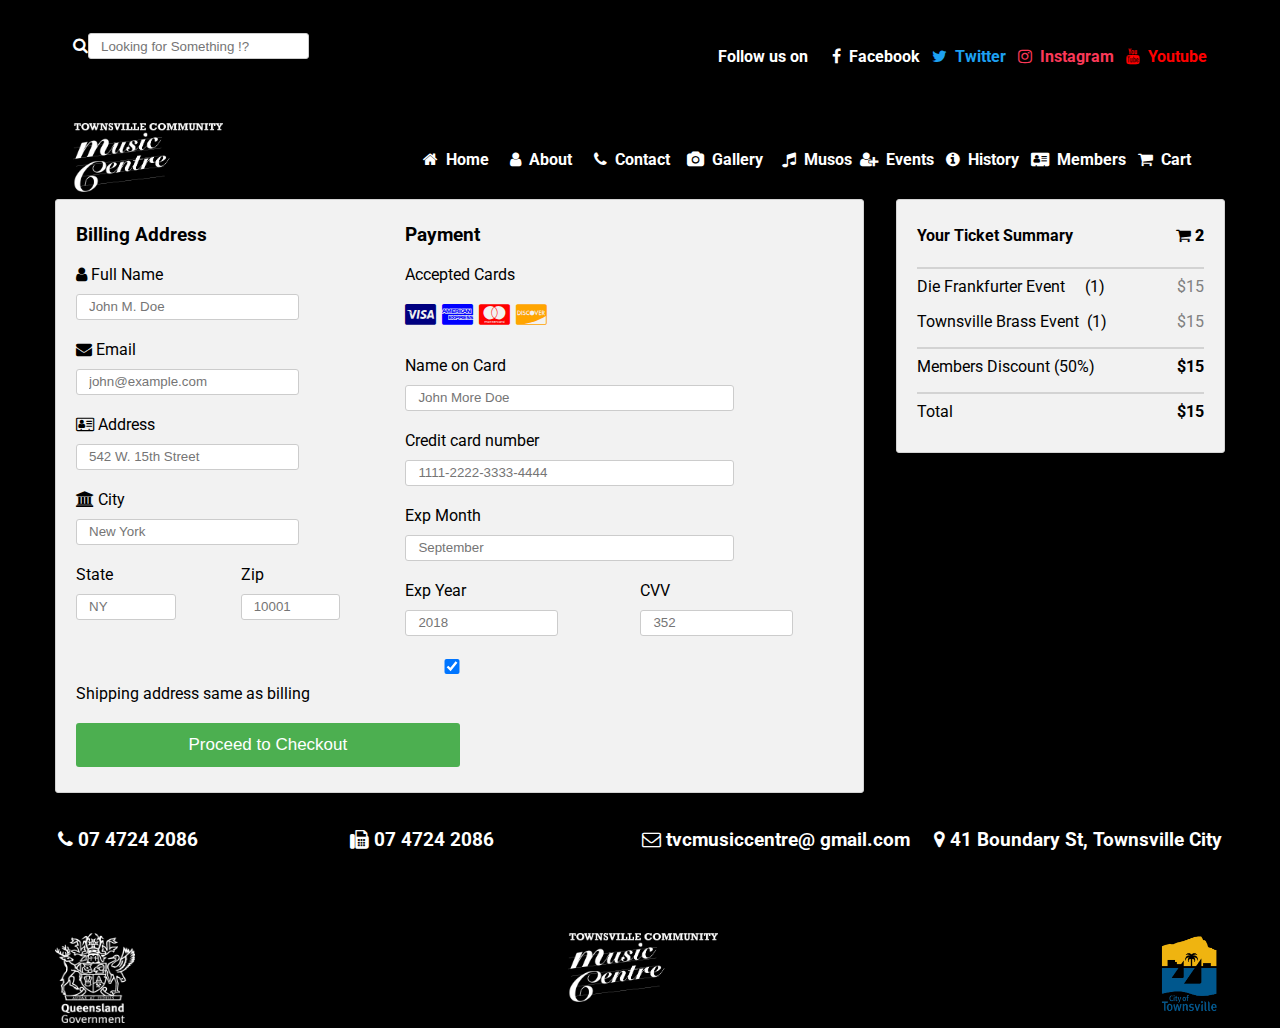
<file: checkout.html>
<!DOCTYPE html>
<!-- Student Details

Authors: Anukul Sharma; Samir Babu Gharti; Yam Poudel
Module: Web Design and Deveolpment
 

  -->

<html lang="en">
<head>
  <meta charset="UTF-8">
  <title>Welcome to Townsville Community Music Centre </title>
  <link href="https://fonts.googleapis.com/css?family=Roboto" rel="stylesheet">
  <link rel="stylesheet" type="text/css" href="css/font-awesome.min.css" />
  <link rel="stylesheet" type="text/css" href="css/style.css" />
  <script type="text/javascript" src="https://code.jquery.com/jquery-1.8.2.js"></script>
  <style>

* {
  box-sizing: border-box;
}

.row {
  display: -ms-flexbox; /* IE10 */
  display: flex;
  -ms-flex-wrap: wrap; /* IE10 */
  flex-wrap: wrap;
  margin: 0 -16px;
}

.col-30 {
  -ms-flex: 30%; /* IE10 */
  flex: 30%;
}

.col-40 {
  -ms-flex: 40%; /* IE10 */
  flex: 40%;
}

.col-70 {
  -ms-flex: 70%; /* IE10 */
  flex: 70%;
}

.col-30,
.col-40,
.col-70 {
  padding: 0 16px;
}

.container {
  background-color: #f2f2f2;
  padding: 5px 20px 15px 20px;
  border: 1px solid lightgrey;
  border-radius: 3px;
}

input[type=text] {
  width: 75%;
  margin-bottom: 20px;
  padding: 12px;
  border: 1px solid #ccc;
  border-radius: 3px;
}

label {
  margin-bottom: 10px;
  display: block;
}

.icon-container {
  margin-bottom: 20px;
  padding: 7px 0;
  font-size: 24px;
}

.btnt {
  background-color: #4CAF50;
  color: white;
  padding: 12px;
  margin: 10px 0;
  border: none;
  width: 50%;
  height:100%;
  border-radius: 3px;
  cursor: pointer;
  font-size: 17px;
}

.btnt:hover {
  background-color: #45a049;
}

a {
  color: #2196F3;
}

hr {
  border: 1px solid lightgrey;
}

span.price {
  float: right;
  color: grey;
}

/* Responsive layout - when the screen is less than 800px wide, make the two columns stack on top of each other instead of next to each other (also change the direction - make the "cart" column go on top) */
@media (max-width: 800px) {
  .row {
    flex-direction: column-reverse;
  }
  .col-30 {
    margin-bottom: 20px;
  }
}
</style>

</head>
<body>

  
  <div id="outerwrapper">
    <div class="wrapper">
      <div class="menu-bar">
        <table>
        
            
          <tr align="right">
            <th align="left"><i class="fa fa-search fa-fw"></i><input type="text" name="search" placeholder="Looking for Something !?"></th>
            <th width="40%">Follow us on &nbsp;&nbsp;</th> 
            <th width="8%"><font color=":#4267b2">&nbsp;&nbsp;<a href="https://www.facebook.com/townsvillemusic/"><i class="fa fa-facebook fa-fw"></i>&nbsp;&nbsp;Facebook</a></font></th> 
            <th width="6%"><a href="about.html" class="twitter"><font color="#1DA1F2">&nbsp;&nbsp;<i class="fa fa-twitter fa-fw"></i>&nbsp;&nbsp;Twitter</font></a></th>
            <th width="8%"><a href="contact.html" class="instagram"><font color="#fb3958">&nbsp;&nbsp;<i class="fa fa-instagram fa-fw"></i>&nbsp;&nbsp;Instagram</font></a></th>
            <th width="7%"><a href="Guidelines.html" class="youtube"><font color="red">&nbsp;&nbsp;<i class="fa fa-youtube fa-fw"></i>&nbsp;&nbsp;Youtube</font></a></th>
          
          
          </tr>
          
        </table>
        <br><br>
        
        <!-- Logo & Menu links  -->
        <table>
          <tr>
            <th width="60%" align="left"><a href="index.html" ><img src="images/logo_final.png" class="logo" alt=""></a></th>
            <th width="10%" align="left"><a href="index.html" ><i class="fa fa-home fa-fw"></i>&nbsp;&nbsp;Home</a></th> 
            <th width="10%" align="left" ><a href="about.html"><i class="fa fa-user fa-fw"></i>&nbsp;&nbsp;About</a></th>
            <th width="10%" align="left"><a href="contact.html"><i class="fa fa-phone fa-fw"></i>&nbsp;&nbsp;Contact</a></th>
          <th width="10%" align="left"><a href="gallery.html"><i class="fa fa-camera fa-fw"></i>&nbsp;&nbsp;Gallery&nbsp;</a></th>          
            <th width="10%" align="left"><a href="musos.html"><i class="fa fa-music fa-fw"></i>&nbsp;&nbsp;Musos&nbsp;</a></th>
            <th width="10%" align="left"><a href="events.html"><i class="fa fa-user-plus fa-fw"></i>&nbsp;&nbsp;Events&nbsp;&nbsp;</a></th>
          <th width="10%" align="left"><a href="history.html"><i class="fa fa-info-circle fa-fw"></i>&nbsp;&nbsp;History&nbsp;&nbsp;</a></th>
          <th width="10%" align="left"><a href="members.html"><i class="fa fa-address-card fa-fw"></i>&nbsp;&nbsp;Members&nbsp;&nbsp;</a></th>
          <th width="10%" align="left"><a href="checkout.html" class="active"><i class="fa fa-shopping-cart fa-fw"></i>&nbsp;&nbsp;Cart&nbsp;&nbsp;&nbsp;&nbsp;</a></th>
          
          
          </tr>
          
        </table>
      </div>
      <!-- Banner Start -->
      
      
      <div class="row">
  <div class="col-70">
    <div class="container">
      <form action="confirmation.html">
      
        <div class="row">
          <div class="col-40">
      <font color="black">
            <h3>Billing Address</h3>
            <label for="fname"><i class="fa fa-user"></i> Full Name</label>
            <input type="text" id="fname" name="firstname" placeholder="John M. Doe">
            <label for="email"><i class="fa fa-envelope"></i> Email</label>
            <input type="text" id="email" name="email" placeholder="john@example.com">
            <label for="adr"><i class="fa fa-address-card-o"></i> Address</label>
            <input type="text" id="adr" name="address" placeholder="542 W. 15th Street">
            <label for="city"><i class="fa fa-institution"></i> City</label>
            <input type="text" id="city" name="city" placeholder="New York">

            <div class="row">
              <div class="col-40">
                <label for="state">State</label>
                <input type="text" id="state" name="state" placeholder="NY">
              </div>
              <div class="col-40">
                <label for="zip">Zip</label>
                <input type="text" id="zip" name="zip" placeholder="10001">
              </div>
            </div>
          </div>

          <div class="col-40">
            <h3>Payment</h3>
            <label for="fname">Accepted Cards</label>
            <div class="icon-container">
              <i class="fa fa-cc-visa" style="color:navy;"></i>
              <i class="fa fa-cc-amex" style="color:blue;"></i>
              <i class="fa fa-cc-mastercard" style="color:red;"></i>
              <i class="fa fa-cc-discover" style="color:orange;"></i>
            </div>
            <label for="cname">Name on Card</label>
            <input type="text" id="cname" name="cardname" placeholder="John More Doe">
            <label for="ccnum">Credit card number</label>
            <input type="text" id="ccnum" name="cardnumber" placeholder="1111-2222-3333-4444">
            <label for="expmonth">Exp Month</label>
            <input type="text" id="expmonth" name="expmonth" placeholder="September">
            <div class="row">
              <div class="col-40">
                <label for="expyear">Exp Year</label>
                <input type="text" id="expyear" name="expyear" placeholder="2018">
              </div>
              <div class="col-40">
                <label for="cvv">CVV</label>
                <input type="text" id="cvv" name="cvv" placeholder="352">
              </div>
            </div>
          </div>
          
        </div>

        <label>
      <input type="checkbox" checked="checked" name="sameadr"> Shipping address same as billing
      </label>
        <input type="submit" value="Proceed to Checkout" class="btnt"><Br>
    </div>
  </div>
  <div class="col-30">
    <div class="container">
      <h4>Your Ticket Summary <span class="price" style="color:black"><i class="fa fa-shopping-cart"></i> <b>2</b></span></h4>
    <hr>
      
      <p><a href="#"><font color="black">Die Frankfurter Event&nbsp;&nbsp;&nbsp;&nbsp;&nbsp(1) </font></a> <span class="price">$15</span></p>
      <p><a href="#"><font color="black">Townsville Brass Event&nbsp;&nbsp;(1)</font></a> <span class="price">$15</span></p>
      <hr>
  <p><font color="black">Members Discount  (50%) </font><span class="price" style="color:black"><b>$15</b></span></p>
    <hr>  
      <p><font color="black">Total </font><span class="price" style="color:black"><b>$15</b></span></p>
    </div>
  </font>
  </div>
</div>

        
      
      <section>
      <!-- Contact Us - Block -->
        <table class="contact-info">
          <tr>
            <th width="25%"><h3><i class="fa fa-phone fa-fw"></i> 07 4724 2086</h3></th>
            <th width="25%"><h3><i class="fa fa-fax fa-fw"></i> 07 4724 2086</h3></th> 
            <th width="25%"><h3><i class="fa fa-envelope-o fa-fw"></i> tvcmusiccentre@ gmail.com</h3></th>
            <th width="25%"><h3><i class="fa fa-map-marker fa-fw"></i> 41 Boundary St, Townsville City</h3></th>
          </tr>
        </table>
      </section>
      <section class="left">
        
      </section>
      <section class="center">
        <a href=""><img align="left" src="images/qld.png" width="80px" height="90px" alt=""></a>
        <a href=""><img src="images/logo_final.png" class="logo" alt=""></a>
        <a href=""><img align="right" src="images/qld-cityoftowns.png" width="75px" height="95px" alt=""></a>
      
      </section>
      
      
        
    </div>
  </div>

</body>
</html>
</file>
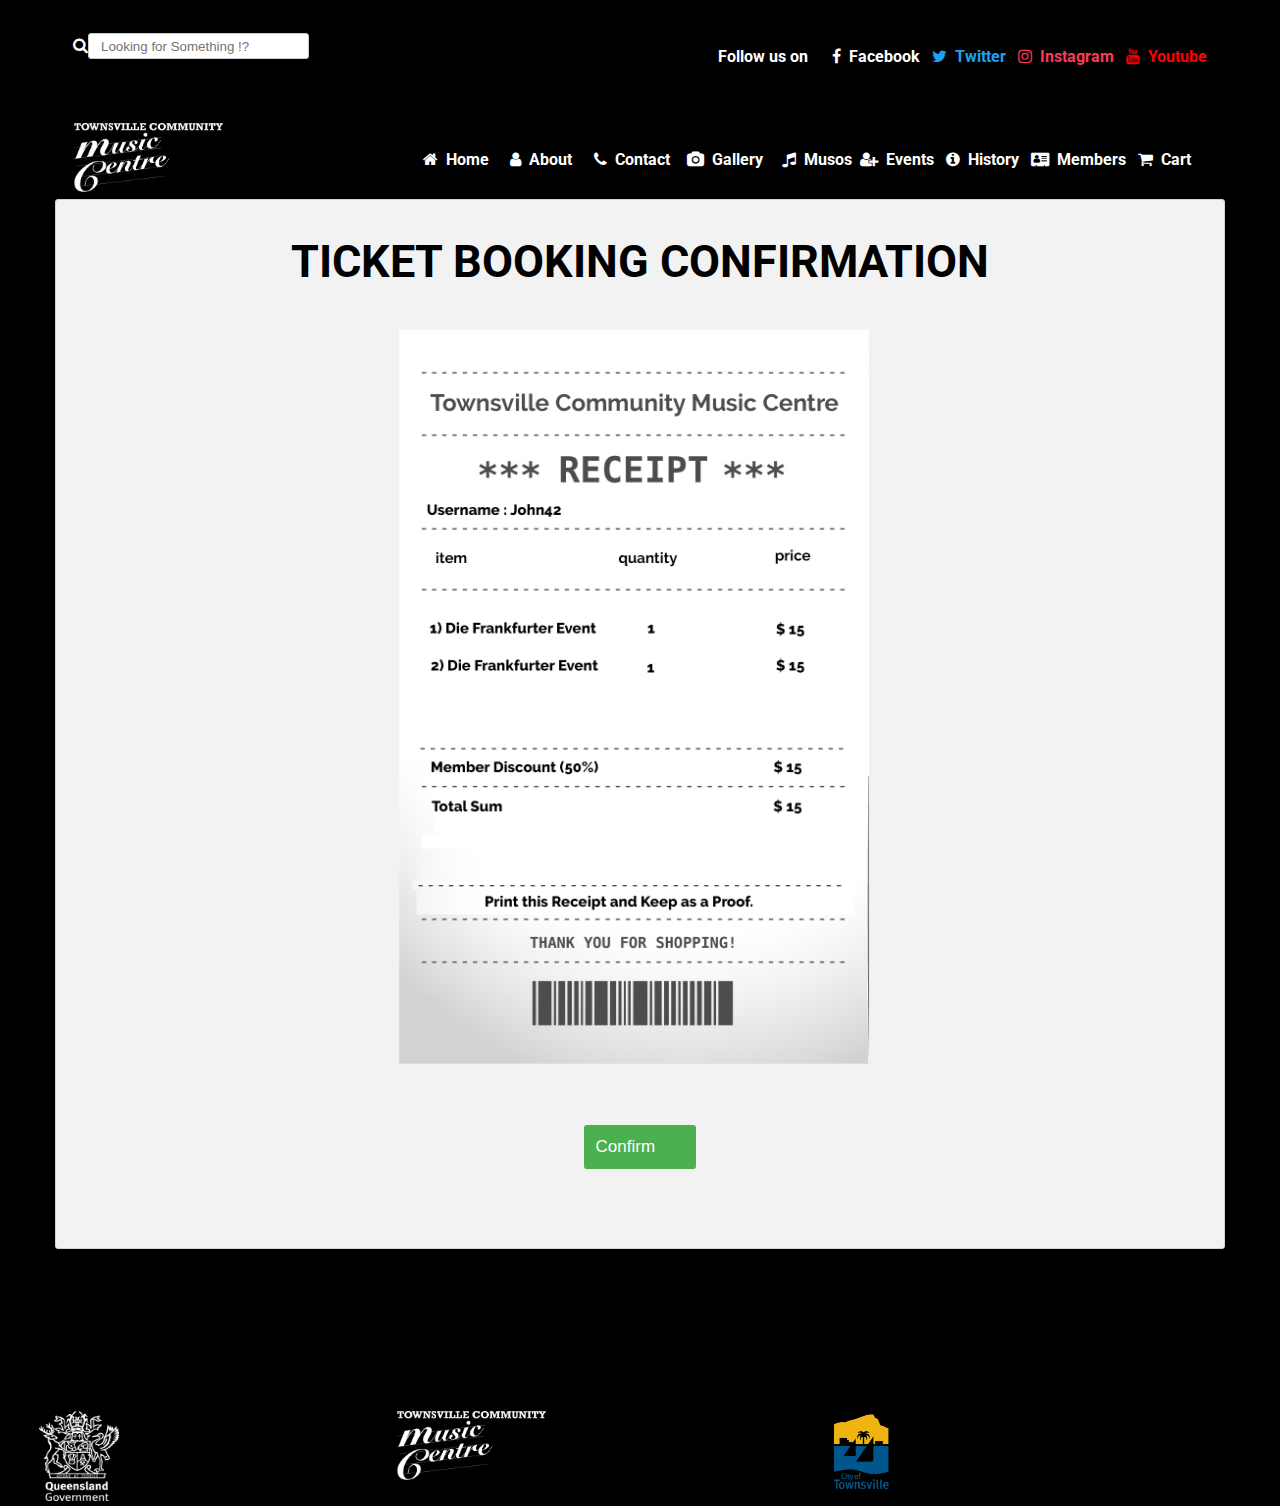
<file: confirmation.html>
<!DOCTYPE html>
<!-- Student Details

Authors: Anukul Sharma;	Samir Babu Gharti; Yam Poudel
Module: Web Design and Deveolpment
 

  -->

<html lang="en">
<head>
	<meta charset="UTF-8">
	<title>Welcome to Townsville Community Music Centre </title>
	<link href="https://fonts.googleapis.com/css?family=Roboto" rel="stylesheet">
	<link rel="stylesheet" type="text/css" href="css/font-awesome.min.css" />
	<link rel="stylesheet" type="text/css" href="css/style.css" />
	<script type="text/javascript" src="https://code.jquery.com/jquery-1.8.2.js"></script>
	<style>

* {
  box-sizing: border-box;
}

.row {
  display: -ms-flexbox; /* IE10 */
  display: flex;
  -ms-flex-wrap: wrap; /* IE10 */
  flex-wrap: wrap;
  margin: 0 -16px;
}

.col-30 {
  -ms-flex: 30%; /* IE10 */
  flex: 30%;
}

.col-40 {
  -ms-flex: 40%; /* IE10 */
  flex: 40%;
}

.col-70 {
  -ms-flex: 70%; /* IE10 */
  flex: 70%;
}

.col-30,
.col-40,
.col-70 {
  padding: 0 16px;
}

.container {
  background-color: #f2f2f2;
  padding: 5px 20px 15px 20px;
  border: 1px solid lightgrey;
  border-radius: 3px;
}

input[type=text] {
  width: 75%;
  margin-bottom: 20px;
  padding: 12px;
  border: 1px solid #ccc;
  border-radius: 3px;
}

label {
  margin-bottom: 10px;
  display: block;
}

.icon-container {
  margin-bottom: 20px;
  padding: 7px 0;
  font-size: 24px;
}

.btnt {
  background-color: #4CAF50;
  color: white;
  padding: 12px;
  margin: 10px 0;
  border: none;
  width: 10%;
  height:5%;
  border-radius: 3px;
  cursor: pointer;
  font-size: 17px;
}

.btnt:hover {
  background-color: #45a049;
}

a {
  color: #2196F3;
}

hr {
  border: 1px solid lightgrey;
}

span.price {
  float: right;
  color: grey;
}

/* Responsive layout - when the screen is less than 800px wide, make the two columns stack on top of each other instead of next to each other (also change the direction - make the "cart" column go on top) */
@media (max-width: 800px) {
  .row {
    flex-direction: column-reverse;
  }
  .col-30 {
    margin-bottom: 20px;
  }
}
</style>

</head>
<body>

	
	<div id="outerwrapper">
		<div class="wrapper">
			<div class="menu-bar">
				<table>
				
			  		
				  <tr align="right">
					  <th align="left"><i class="fa fa-search fa-fw"></i><input type="text" name="search" placeholder="Looking for Something !?"></th>
				    <th width="40%">Follow us on &nbsp;&nbsp;</th> 
				    <th width="8%"><font color=":#4267b2">&nbsp;&nbsp;<a href="https://www.facebook.com/townsvillemusic/"><i class="fa fa-facebook fa-fw"></i>&nbsp;&nbsp;Facebook</a></font></th> 
				    <th width="6%"><a href="about.html" class="twitter"><font color="#1DA1F2">&nbsp;&nbsp;<i class="fa fa-twitter fa-fw"></i>&nbsp;&nbsp;Twitter</font></a></th>
				    <th width="8%"><a href="contact.html" class="instagram"><font color="#fb3958">&nbsp;&nbsp;<i class="fa fa-instagram fa-fw"></i>&nbsp;&nbsp;Instagram</font></a></th>
				    <th width="7%"><a href="Guidelines.html" class="youtube"><font color="red">&nbsp;&nbsp;<i class="fa fa-youtube fa-fw"></i>&nbsp;&nbsp;Youtube</font></a></th>
					
				  
				  </tr>
				  
				</table>
				<br><br>
				
				<!-- Logo & Menu links  -->
				<table>
				  <tr>
				    <th width="60%" align="left"><a href="index.html" ><img src="images/logo_final.png" class="logo" alt=""></a></th>
				    <th width="10%" align="left"><a href="index.html" class="active"><i class="fa fa-home fa-fw"></i>&nbsp;&nbsp;Home</a></th> 
				    <th width="10%" align="left" ><a href="about.html"><i class="fa fa-user fa-fw"></i>&nbsp;&nbsp;About</a></th>
				    <th width="10%" align="left"><a href="contact.html"><i class="fa fa-phone fa-fw"></i>&nbsp;&nbsp;Contact</a></th>
					<th width="10%" align="left"><a href="gallery.html"><i class="fa fa-camera fa-fw"></i>&nbsp;&nbsp;Gallery&nbsp;</a></th>					
				    <th width="10%" align="left"><a href="musos.html"><i class="fa fa-music fa-fw"></i>&nbsp;&nbsp;Musos&nbsp;</a></th>
				    <th width="10%" align="left"><a href="events.html"><i class="fa fa-user-plus fa-fw"></i>&nbsp;&nbsp;Events&nbsp;&nbsp;</a></th>
					<th width="10%" align="left"><a href="history.html"><i class="fa fa-info-circle fa-fw"></i>&nbsp;&nbsp;History&nbsp;&nbsp;</a></th>
					<th width="10%" align="left"><a href="members.html"><i class="fa fa-address-card fa-fw"></i>&nbsp;&nbsp;Members&nbsp;&nbsp;</a></th>
					<th width="10%" align="left"><a href="checkout.html"><i class="fa fa-shopping-cart fa-fw"></i>&nbsp;&nbsp;Cart&nbsp;&nbsp;&nbsp;&nbsp;</a></th>
					
				  
				  </tr>
				  
				</table>
			</div>
			<!-- Banner Start -->
			
			
			<div class="row">
  <div class="col-70">
    <div class="container">
      <form action="confirmation.html">
      
        <div class="row">
          <div class="col-40">
		  <font color="black">
            <h1 align="center">Ticket Booking Confirmation</h1>
            <p align="center"><img width="50%" align="center" src="images/ticket_confirmation.png"></p>
            
      
       <p align="Center"><a href="ticket_book_confirmation.html"><input value="Confirm" class="btnt"></p></a><Br></Br>
    </div>
  </div>
  
  </div>
</div>

				
			
			<section>
			<!-- Contact Us - Block -->
				<table class="contact-info">
				  <tr>
				    <th width="25%"><h3><i class="fa fa-phone fa-fw"></i> 07 4724 2086</h3></th>
				    <th width="25%"><h3><i class="fa fa-fax fa-fw"></i> 07 4724 2086</h3></th> 
				    <th width="25%"><h3><i class="fa fa-envelope-o fa-fw"></i> tvcmusiccentre@ gmail.com</h3></th>
				    <th width="25%"><h3><i class="fa fa-map-marker fa-fw"></i> 41 Boundary St, Townsville City</h3></th>
				  </tr>
				</table>
			</section>
			<section class="left">
				
			</section>
			<section class="center">
				<a href=""><img align="left" src="images/qld.png" width="80px" height="90px" alt=""></a>
				<a href=""><img src="images/logo_final.png" class="logo" alt=""></a>
				<a href=""><img align="right" src="images/qld-cityoftowns.png" width="75px" height="95px" alt=""></a>
			
			</section>
			
			
				
		</div>
	</div>

</body>
</html>
</file>
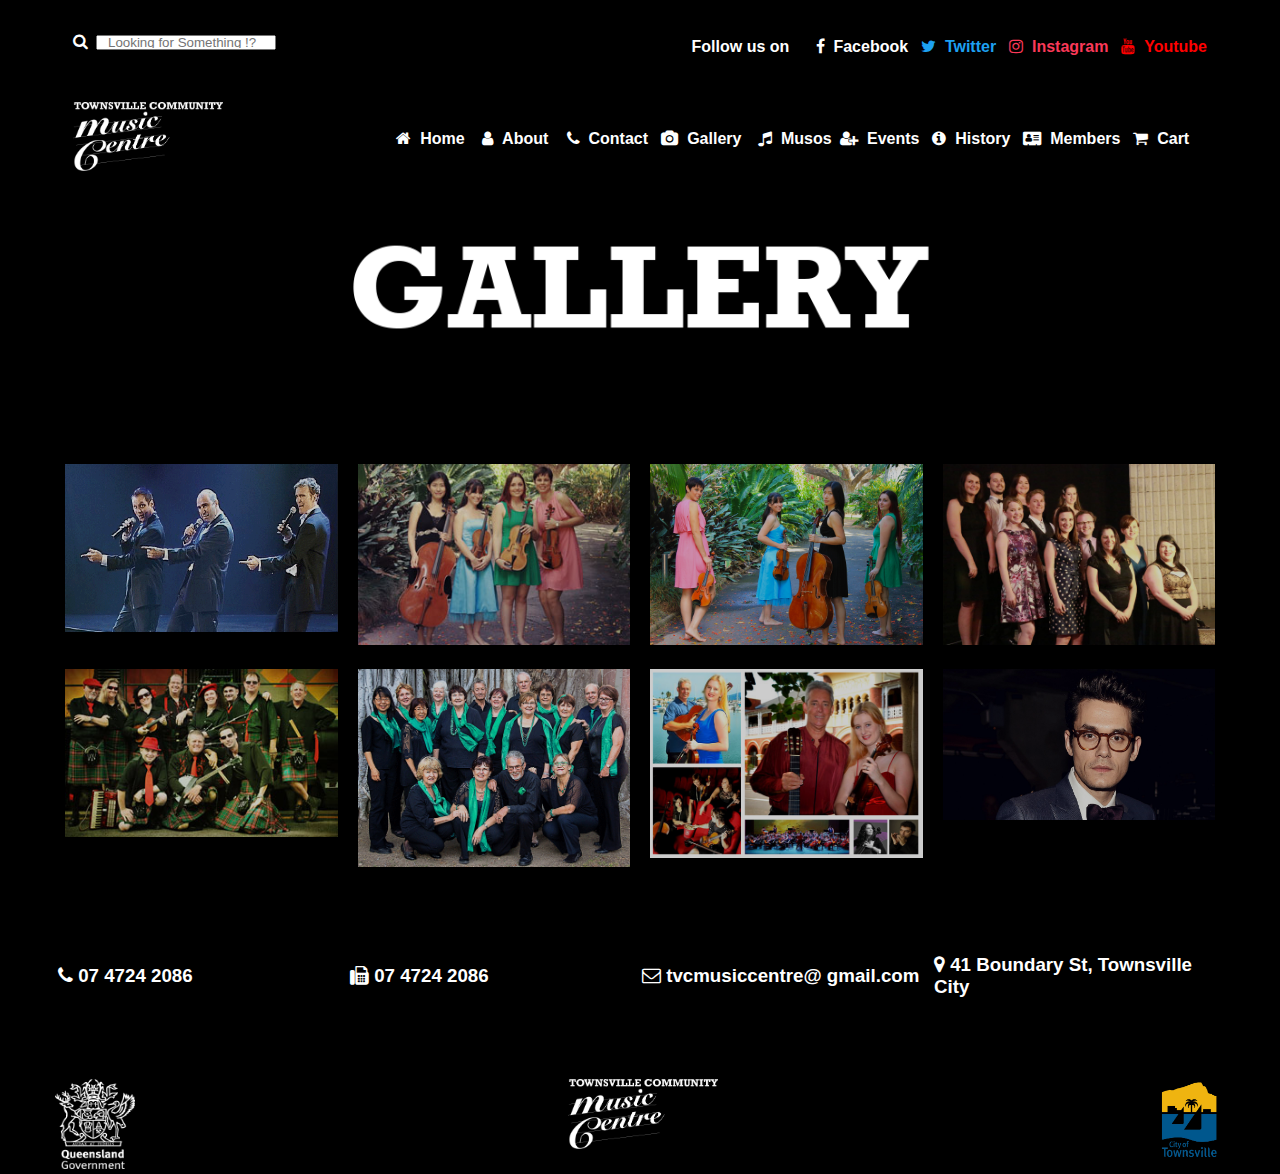
<file: gallery.html>
<!DOCTYPE html>
<!-- Student Details

Authors: Anukul Sharma;	Samir Babu Gharti; Yam Poudel
Module: Web Design and Deveolpment
 

  -->

<html lang="en">
<head>
	<meta charset="UTF-8">
	<title>Welcome to Townsville Community Music Centre </title>
	<link href="https://fonts.googleapis.com/css?family=Roboto" rel="stylesheet">
	<link rel="stylesheet" type="text/css" href="css/font-awesome.min.css" />
	<link rel="stylesheet" type="text/css" href="css/style.css" />
	<script type="text/javascript" src="https://code.jquery.com/jquery-1.8.2.js"></script>
	

</head>
<body>

	
	<div id="outerwrapper">
		<div class="wrapper">
			<div class="menu-bar">
				<table>
				
			  		
				  <tr align="right">
					  <th align="left"><i class="fa fa-search fa-fw">&nbsp;&nbsp;</i><input type="text" name="search" placeholder="Looking for Something !?"></th>
				    <th width="40%">Follow us on &nbsp;&nbsp;</th> 
				    <th width="8%"><font color=":#4267b2">&nbsp;&nbsp;<a href="https://www.facebook.com/townsvillemusic/"><i class="fa fa-facebook fa-fw"></i>&nbsp;&nbsp;Facebook</a></font></th> 
				    <th width="6%"><a href="about.html" class="twitter"><font color="#1DA1F2">&nbsp;&nbsp;<i class="fa fa-twitter fa-fw"></i>&nbsp;&nbsp;Twitter</font></a></th>
				    <th width="8%"><a href="contact.html" class="instagram"><font color="#fb3958">&nbsp;&nbsp;<i class="fa fa-instagram fa-fw"></i>&nbsp;&nbsp;Instagram</font></a></th>
				    <th width="7%"><a href="Guidelines.html" class="youtube"><font color="red">&nbsp;&nbsp;<i class="fa fa-youtube fa-fw"></i>&nbsp;&nbsp;Youtube</font></a></th>
					
				  
				  </tr>
				  
				</table>
				<br><br>
				
				<!-- Logo & Menu links  -->
				<table>
				  <tr>
				    <th width="60%" align="left"><a href="index.html" ><img src="images/logo_final.png" class="logo" alt=""></a></th>
				    <th width="10%" align="left"><a href="index.html" ><i class="fa fa-home fa-fw"></i>&nbsp;&nbsp;Home</a></th> 
				    <th width="10%" align="left" ><a href="about.html"><i class="fa fa-user fa-fw"></i>&nbsp;&nbsp;About</a></th>
				    <th width="10%" align="left"><a href="contact.html"><i class="fa fa-phone fa-fw"></i>&nbsp;&nbsp;Contact</a></th>
					<th width="10%" align="left"><a href="gallery.html" class="active"><i class="fa fa-camera fa-fw"></i>&nbsp;&nbsp;Gallery&nbsp;</a></th>					
				    <th width="10%" align="left"><a href="musos.html"><i class="fa fa-music fa-fw"></i>&nbsp;&nbsp;Musos&nbsp;</a></th>
				    <th width="10%" align="left"><a href="events.html"><i class="fa fa-user-plus fa-fw"></i>&nbsp;&nbsp;Events&nbsp;&nbsp;</a></th>
					<th width="10%" align="left"><a href="history.html"><i class="fa fa-info-circle fa-fw"></i>&nbsp;&nbsp;History&nbsp;&nbsp;</a></th>
					<th width="10%" align="left"><a href="members.html"><i class="fa fa-address-card fa-fw"></i>&nbsp;&nbsp;Members&nbsp;&nbsp;</a></th>
					<th width="10%" align="left"><a href="checkout.html"><i class="fa fa-shopping-cart fa-fw"></i>&nbsp;&nbsp;Cart&nbsp;&nbsp;&nbsp;&nbsp;</a></th>
					
				  
				  </tr>
				  
				</table>
			</div>
			<!-- Banner Start -->
			<!-- Banner Start -->
			<div class="banner">
				<!-- Banner image -->
				<img src="images/gallery_banner.png" alt="" class="banner-img">
			</div>
			<script>
				function myFunction(imgs) {
				  var expandImg = document.getElementById("expandedImg");
				  var imgText = document.getElementById("imgtext");
				  expandImg.src = imgs.src;
				  imgText.innerHTML = imgs.alt;
				  expandImg.parentElement.style.display = "block";
				}
			</script>
			
				<Br><br><br>
				<!-- The four columns -->
				<div class="row">
				  <div class="column">
					<img src="images/gallery1.gif" alt="Daning on the Floor" style="width:100%" onclick="myFunction(this);">
				  </div>
				  <div class="column">
					<img src="images/gallery2.jpg" alt="Townsville Community Music Center" style="width:100%" onclick="myFunction(this);">
				  </div>
				  <div class="column">
					<img src="images/gallery3.jpg" alt="Nature" style="width:100%" onclick="myFunction(this);">
				  </div>
				  <div class="column">
					<img src="images/gallery4.jpg" alt="Nature" style="width:100%" onclick="myFunction(this);">
				  </div>
				  <div class="column">
					<img src="images/gallery5.jpg" alt="Nature" style="width:100%" onclick="myFunction(this);">
				  </div>
				  <div class="column">
					<img src="images/aboutus.png" alt="Who we are" style="width:100%" onclick="myFunction(this);">
				  </div>
				  <div class="column">
					<img src="images/whatwedo.jpg" alt="Our Team and What we do" style="width:100%" onclick="myFunction(this);">
				  </div>
				  <div class="column">
					<img src="images/gallery6.jpg" alt="Our Team and What we do" style="width:100%" onclick="myFunction(this);">
				  </div>
				
				</div>
				<br><br>
				<div class="container" align="center">
				  <span onclick="this.parentElement.style.display='none'" class="closebtn">&times;</span>
				  <img id="expandedImg" style="width:50%">
				  <div id="imgtext"></div>
				</div>
			</section>

			
			
			
			<section>
			<!-- Contact Us - Block -->
				<table class="contact-info">
				  <tr>
				    <th width="25%"><h3><i class="fa fa-phone fa-fw"></i> 07 4724 2086</h3></th>
				    <th width="25%"><h3><i class="fa fa-fax fa-fw"></i> 07 4724 2086</h3></th> 
				    <th width="25%"><h3><i class="fa fa-envelope-o fa-fw"></i> tvcmusiccentre@ gmail.com</h3></th>
				    <th width="25%"><h3><i class="fa fa-map-marker fa-fw"></i> 41 Boundary St, Townsville City</h3></th>
				  </tr>
				</table>
			</section>
			<section class="left">
				
			</section>
			<section class="center">
				<a href=""><img align="left" src="images/qld.png" width="80px" height="90px" alt=""></a>
				<a href=""><img src="images/logo_final.png" class="logo" alt=""></a>
				<a href=""><img align="right" src="images/qld-cityoftowns.png" width="75px" height="95px" alt=""></a>
			
			</section>
			
			
				
		</div>
	</div>
	
	<style>
* {
  box-sizing: border-box;
}

body {
  margin: 0;
  font-family: Arial;
}

/* The grid: Four equal columns that floats next to each other */
.column {
  float: left;
  width: 25%;
  padding: 10px;
}

/* Style the images inside the grid */
.column img {
  opacity: 0.8; 
  cursor: pointer; 
}

.column img:hover {
  opacity: 1;
}

/* Clear floats after the columns */
.row:after {
  content: "";
  display: table;
  clear: both;
}

/* The expanding image container */
.container {
  position: relative;
  display: none;
}

/* Expanding image text */
#imgtext {
  position: absolute;
  bottom: 15px;
  left: 15px;
  color: white;
  font-size: 20px;
}

/* Closable button inside the expanded image */
.closebtn {
  position: absolute;
  top: 10px;
  right: 15px;
  color: white;
  font-size: 35px;
  cursor: pointer;
}
</style>
	
</body>
</html>
</file>
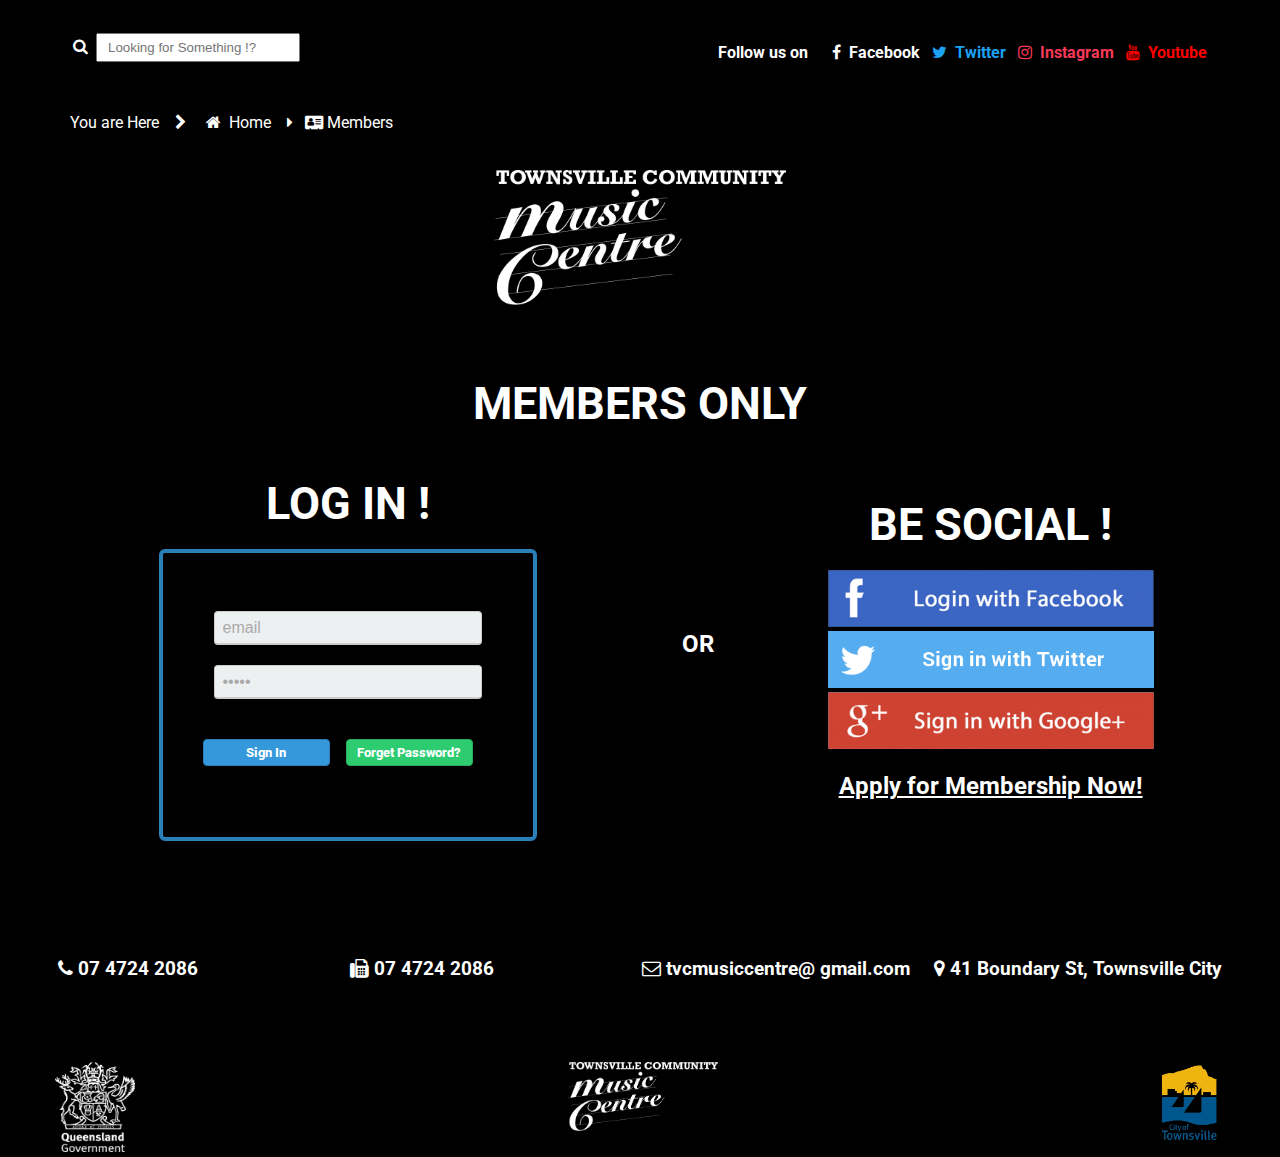
<file: members.html>
<!DOCTYPE html>
<!-- Student Details

Authors: Anukul Sharma;	Samir Babu Gharti; Yam Poudel
Module: Web Design and Deveolpment
 

  -->

<html lang="en">
<head>
	<meta charset="UTF-8">
	<title>Member Zone | Welcome to Townsville Community Music Centre </title>
	<link href="https://fonts.googleapis.com/css?family=Roboto" rel="stylesheet">
	<link rel="stylesheet" type="text/css" href="css/font-awesome.min.css" />
	<link rel="stylesheet" type="text/css" href="css/style.css" />
</head>
<body>
	<script type="text/javascript">
		function field_focus(field, email) 
		{
			  if (field.value == email) {
				field.value = "";
			  }
		}

function field_blur(field, email) 
	{
	  if (field.value == "") {
		field.value = email;
	  }
	}

	//Fade in dashboard box
	$(document).ready(function() {
	  $(".box")
		.hide()
		.fadeIn(1000);
	});

	//Stop click event
	$("a").click(function(event) {
	  event.preventDefault();
	});
</script>


	<div id="outerwrapper">
		<div class="wrapper">
			<div class="menu-bar">
				<table>
				
			  		
				  <tr align="right">
					  <th align="left"><i class="fa fa-search fa-fw">&nbsp;&nbsp;</i><input type="text" name="search" placeholder="Looking for Something !?"></th>
				    <th width="40%">Follow us on &nbsp;&nbsp;</th> 
				    <th width="8%"><font color=":#4267b2">&nbsp;&nbsp;<a href="https://www.facebook.com/townsvillemusic/"><i class="fa fa-facebook fa-fw"></i>&nbsp;&nbsp;Facebook</a></font></th> 
				    <th width="6%"><a href="about.html" class="twitter"><font color="#1DA1F2">&nbsp;&nbsp;<i class="fa fa-twitter fa-fw"></i>&nbsp;&nbsp;Twitter</font></a></th>
				    <th width="8%"><a href="contact.html" class="instagram"><font color="#fb3958">&nbsp;&nbsp;<i class="fa fa-instagram fa-fw"></i>&nbsp;&nbsp;Instagram</font></a></th>
				    <th width="7%"><a href="Guidelines.html" class="youtube"><font color="red">&nbsp;&nbsp;<i class="fa fa-youtube fa-fw"></i>&nbsp;&nbsp;Youtube</font></a></th>
					
				  
				  </tr>
				  
				</table>
				<br><br>
				
				<!-- breadcrumbs  -->
				
						You are Here &nbsp;&nbsp; <i class="fa fa-chevron-right"></i> &nbsp;&nbsp;&nbsp;&nbsp;<a href="index.html"><i class="fa fa-home" aria-hidden="true"></i>&nbsp;&nbsp;Home &nbsp;&nbsp; <i class="fa fa-caret-right"></i>&nbsp;&nbsp;</a>
						<a href="members.html" class="active"><i class="fa fa-address-card fa-fw" aria-hidden="true"></i> Members&nbsp;&nbsp;&nbsp;&nbsp;</a>
						
						
					
			</div>
			<br><br>
			<div align="center"><img src="images/logo_final.png" width="25%"></div><br><br>
			<h1 align="center">Members Only</h1>
			<section class="home-about">
				<table>
				  <tr>
				    <th width="50%" >
				    	
				    	<h1>Log in ! </h1> <br>
				    	<form method="post" action="members.html">
				    		<div class="box">
							<br><br>
								<input type="email" name="email" value="email" onFocus="field_focus(this, 'email');" onblur="field_blur(this, 'email');" class="email" /><br>
								  
								<input type="password" name="email" value="email" onFocus="field_focus(this, 'email');" onblur="field_blur(this, 'email');" class="email" /><br>

								
								<a href=""><div id="btn2" type="submit">Sign In</div></a> 
								<a href=""><div class="btn" type="submit">Forget Password?</div></a>
							<br><br>
							</div>
						  
						</form>


				    </th>
				    <th width="10%" align="center">
				    	
				    	<h2>OR</h2>
						
					
					</th>
				    <th width="40%" align="left">
				    	<h1 align="center">Be Social ! </h1><br>
						
							<div align="center">
								<img src="images/facebook_btn.png" width="75%">
								<img src="images/twitter_btn.png" width="75%">
								<img src="images/google_btn.png" width="75%">
								<h2> <u>Apply for Membership Now!</u></h2>	 
							</div>
						
					</th>
				  </tr>
				  
				</table>
				
			</section>

			<section class="contact">
				<!-- Register Block -->
				
						
						
				    </th>
				  </tr>
				  
				</table>
				<br><br>			
				
				    </th>
				  </tr>
				  
				</table>	
			</section>
			<!-- Google Map - Locate US Block -->
			
			
			
			
			<section>
			<!-- Contact Us - Block -->
				<table class="contact-info">
				  <tr>
				    <th width="25%"><h3><i class="fa fa-phone fa-fw"></i> 07 4724 2086</h3></th>
				    <th width="25%"><h3><i class="fa fa-fax fa-fw"></i> 07 4724 2086</h3></th> 
				    <th width="25%"><h3><i class="fa fa-envelope-o fa-fw"></i> tvcmusiccentre@ gmail.com</h3></th>
				    <th width="25%"><h3><i class="fa fa-map-marker fa-fw"></i> 41 Boundary St, Townsville City</h3></th>
				  </tr>
				</table>
			</section>
			<section class="left">
				
			</section>
			<section class="center">
				<a href=""><img align="left" src="images/qld.png" width="80px" height="90px" alt=""></a>
				<a href=""><img src="images/logo_final.png" class="logo" alt=""></a>
				<a href=""><img align="right" src="images/qld-cityoftowns.png" width="75px" height="95px" alt=""></a>
			
			</section>
			
			
				
		</div>
	</div>

</body>
</html>
</file>
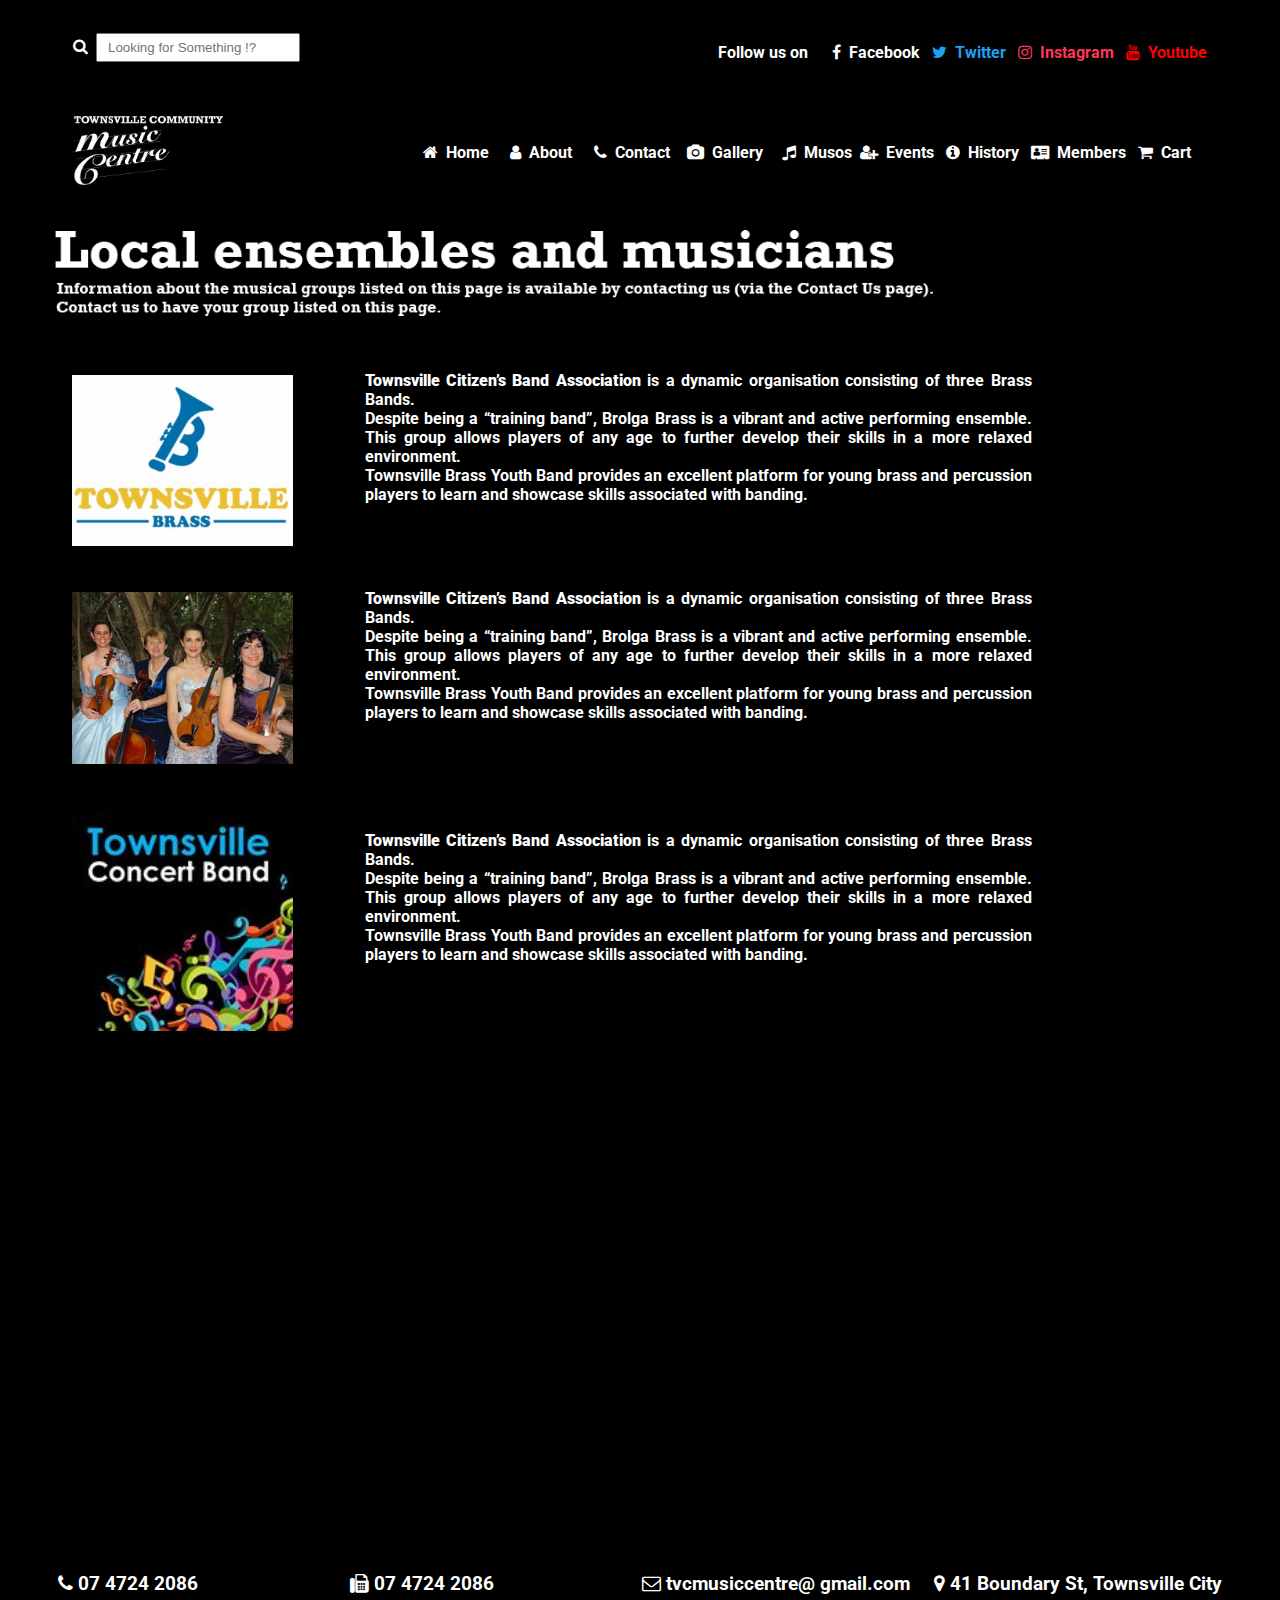
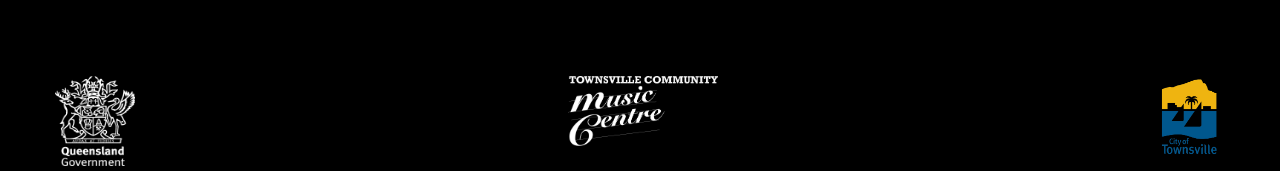
<file: musos.html>
<!DOCTYPE html>
<!-- Student Details

Authors: Anukul Sharma;	Samir Babu Gharti; Yam Poudel
Module: Web Design and Deveolpment
 

  -->

<html lang="en">
<head>
	<meta charset="UTF-8">
	<title>Musos | Welcome to Townsville Community Music Centre </title>
	<link href="https://fonts.googleapis.com/css?family=Roboto" rel="stylesheet">
	<link rel="stylesheet" type="text/css" href="css/font-awesome.min.css" />
	<link rel="stylesheet" type="text/css" href="css/style.css" />
	<script type="text/javascript" src="https://code.jquery.com/jquery-1.8.2.js"></script>
	

</head>
<body>

	
	<div id="outerwrapper">
		<div class="wrapper">
			<div class="menu-bar">
				<table>
				
			  		
				  <tr align="right">
					  <th align="left"><i class="fa fa-search fa-fw">&nbsp;&nbsp;</i><input type="text" name="search" placeholder="Looking for Something !?"></th> 
				    <th width="40%">Follow us on &nbsp;&nbsp;</th> 
				    <th width="8%"><font color=":#4267b2">&nbsp;&nbsp;<a href="https://www.facebook.com/townsvillemusic/"><i class="fa fa-facebook fa-fw"></i>&nbsp;&nbsp;Facebook</a></font></th> 
				    <th width="6%"><a href="about.html" class="twitter"><font color="#1DA1F2">&nbsp;&nbsp;<i class="fa fa-twitter fa-fw"></i>&nbsp;&nbsp;Twitter</font></a></th>
				    <th width="8%"><a href="contact.html" class="instagram"><font color="#fb3958">&nbsp;&nbsp;<i class="fa fa-instagram fa-fw"></i>&nbsp;&nbsp;Instagram</font></a></th>
				    <th width="7%"><a href="Guidelines.html" class="youtube"><font color="red">&nbsp;&nbsp;<i class="fa fa-youtube fa-fw"></i>&nbsp;&nbsp;Youtube</font></a></th>
					
				  
				  </tr>
				  
				</table>
				<br><br>
				
				<!-- Logo & Menu links  -->
				<table>
				  <tr>
				    <th width="60%" align="left"><a href="index.html" ><img src="images/logo_final.png" class="logo" alt=""></a></th>
				    <th width="10%" align="left"><a href="index.html" ><i class="fa fa-home fa-fw"></i>&nbsp;&nbsp;Home</a></th> 
				    <th width="10%" align="left" ><a href="about.html"><i class="fa fa-user fa-fw"></i>&nbsp;&nbsp;About</a></th>
				    <th width="10%" align="left"><a href="contact.html"><i class="fa fa-phone fa-fw"></i>&nbsp;&nbsp;Contact</a></th>
					<th width="10%" align="left"><a href="gallery.html"><i class="fa fa-camera fa-fw"></i>&nbsp;&nbsp;Gallery&nbsp;</a></th>					
				    <th width="10%" align="left"><a href="musos.html" class="active"><i class="fa fa-music fa-fw"></i>&nbsp;&nbsp;Musos&nbsp;</a></th>
				    <th width="10%" align="left"><a href="events.html"><i class="fa fa-user-plus fa-fw"></i>&nbsp;&nbsp;Events&nbsp;&nbsp;</a></th>
					<th width="10%" align="left"><a href="history.html"><i class="fa fa-info-circle fa-fw"></i>&nbsp;&nbsp;History&nbsp;&nbsp;</a></th>
					<th width="10%" align="left"><a href="members.html"><i class="fa fa-address-card fa-fw"></i>&nbsp;&nbsp;Members&nbsp;&nbsp;</a></th>
					<th width="10%" align="left"><a href="checkout.html"><i class="fa fa-shopping-cart fa-fw"></i>&nbsp;&nbsp;Cart&nbsp;&nbsp;&nbsp;&nbsp;</a></th>
					
				  
				  </tr>
				  
				</table>
			</div>
			<!-- Banner Start -->
			<div class="banner">
				<!-- Banner image --><br><Br>
				<img src="images/musos_banner.png"  width="75%">
			</div>
			<section class="home-about">
				<table>
				  <tr>
				    <th width="25%" align="left">
				    	<br><br>
				    	<img src="images/musos_1_tbLogo.jpg" width="85%">

				    </th>
				    <th width="60%" align="center">

				    	<p align="justify"><strong>Townsville Citizen’s Band Association</strong> is a dynamic organisation consisting of three 
				    		Brass Bands.   <br>	

				    		Despite being a “training band”, Brolga Brass is a vibrant and active performing ensemble. This group allows players of any age to further develop their skills in a more relaxed environment. <br>

							Townsville Brass Youth Band provides an excellent platform for young brass and percussion players to learn and showcase skills associated with banding.
						
						
						</p>
				    </th>
				    <th width="15%" align="right">
				    	
						
						</th>
				  </tr>
				  
				</table>
				<table>
				  <tr>
				    <th width="25%" align="left">
				    	<br><br>
				    	<img src="images/Aviva2015.jpg" width="85%">

				    </th>
				    <th width="60%" align="center">

				    	<p align="justify"><strong>Townsville Citizen’s Band Association</strong> is a dynamic organisation consisting of three 
				    		Brass Bands.   <br>	

				    		Despite being a “training band”, Brolga Brass is a vibrant and active performing ensemble. This group allows players of any age to further develop their skills in a more relaxed environment. <br>

							Townsville Brass Youth Band provides an excellent platform for young brass and percussion players to learn and showcase skills associated with banding.
						
						
						</p>
				    </th>
				    <th width="15%" align="right">
				    	
						
						</th>
				  </tr>
				  
				</table>
				<table>
				  <tr>
				    <th width="25%" align="left">
				    	<br><br>
				    	<img src="images/musos_2_banner.jpg" width="85%">

				    </th>
				    <th width="60%" align="center">

				    	<p align="justify"><strong>Townsville Citizen’s Band Association</strong> is a dynamic organisation consisting of three 
				    		Brass Bands.   <br>	

				    		Despite being a “training band”, Brolga Brass is a vibrant and active performing ensemble. This group allows players of any age to further develop their skills in a more relaxed environment. <br>

							Townsville Brass Youth Band provides an excellent platform for young brass and percussion players to learn and showcase skills associated with banding.
						
						
						</p>
				    </th>
				    <th width="15%" align="right">
				    	
						
						</th>
				  </tr>
				  
				</table>
				
			</section>

			
				</table>	
			</section>
			<!-- Google Map - Locate US Block -->
			<section>
				<iframe src="https://www.google.com/maps/embed?pb=!1m14!1m8!1m3!1d15064.992504739015!2d146.8092138!3d-19.271573!3m2!1i1024!2i768!4f13.1!3m3!1m2!1s0x0%3A0x65e0e205e27193b8!2sThe+Townsville+Community+Music+Centre!5e0!3m2!1sen!2sau!4v1547357114482"  width="100%" height="450" frameborder="0" style="border:0" allowfullscreen></iframe>
				
			</section>
			
			
			
			<section>
			<!-- Contact Us - Block -->
				<table class="contact-info">
				  <tr>
				    <th width="25%"><h3><i class="fa fa-phone fa-fw"></i> 07 4724 2086</h3></th>
				    <th width="25%"><h3><i class="fa fa-fax fa-fw"></i> 07 4724 2086</h3></th> 
				    <th width="25%"><h3><i class="fa fa-envelope-o fa-fw"></i> tvcmusiccentre@ gmail.com</h3></th>
				    <th width="25%"><h3><i class="fa fa-map-marker fa-fw"></i> 41 Boundary St, Townsville City</h3></th>
				  </tr>
				</table>
			</section>
			<section class="left">
				
			</section>
			<section class="center">
				<a href=""><img align="left" src="images/qld.png" width="80px" height="90px" alt=""></a>
				<a href=""><img src="images/logo_final.png" class="logo" alt=""></a>
				<a href=""><img align="right" src="images/qld-cityoftowns.png" width="75px" height="95px" alt=""></a>
			
			</section>
			
			
				
		</div>
	</div>

</body>
</html>
</file>
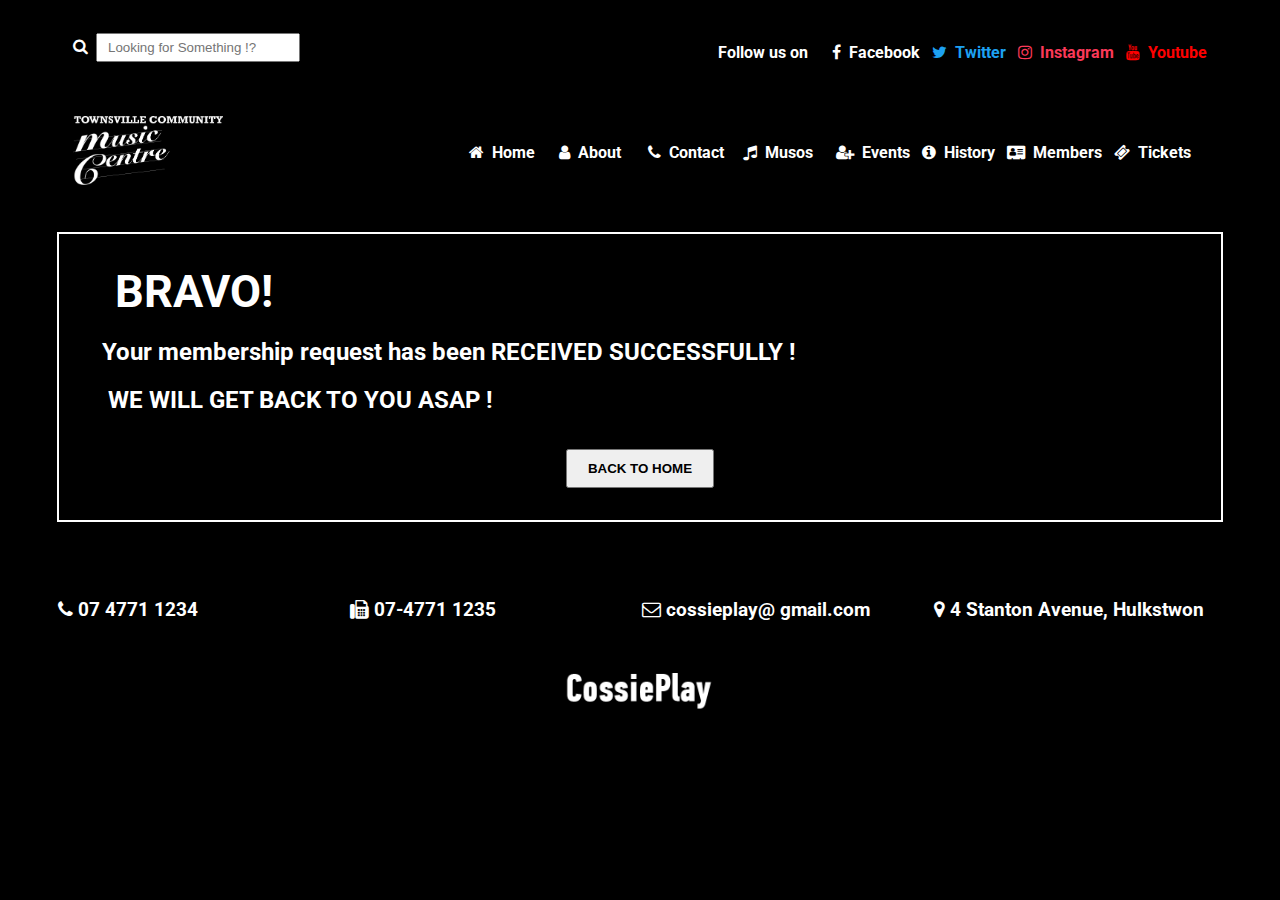
<file: register_successful.html>
<!DOCTYPE html>
<!-- Student Details

Authors: Anukul Sharma;	Samir Babu Gharti; Yam Poudel
Module: Web Design and Deveolpment
 

  -->

<html lang="en">
<head>
	<meta charset="UTF-8">
	<title>Welcome to Townsville Community Music Centre </title>
	<link href="https://fonts.googleapis.com/css?family=Roboto" rel="stylesheet">
	<link rel="stylesheet" type="text/css" href="css/font-awesome.min.css" />
	<link rel="stylesheet" type="text/css" href="css/style.css" />
	<script type="text/javascript" src="https://code.jquery.com/jquery-1.8.2.js"></script>
	

</head>
<body>

	
	<div id="outerwrapper">
		<div class="wrapper">
			<div class="menu-bar">
				<table>
				
			  		
				  <tr align="right">
					  <th align="left"><i class="fa fa-search fa-fw">&nbsp;&nbsp;</i><input type="text" name="search" placeholder="Looking for Something !?"></th>
				    <th width="40%">Follow us on &nbsp;&nbsp;</th> 
				    <th width="8%"><font color=":#4267b2">&nbsp;&nbsp;<a href="https://www.facebook.com/townsvillemusic/"><i class="fa fa-facebook fa-fw"></i>&nbsp;&nbsp;Facebook</a></font></th> 
				    <th width="6%"><a href="about.html" class="twitter"><font color="#1DA1F2">&nbsp;&nbsp;<i class="fa fa-twitter fa-fw"></i>&nbsp;&nbsp;Twitter</font></a></th>
				    <th width="8%"><a href="contact.html" class="instagram"><font color="#fb3958">&nbsp;&nbsp;<i class="fa fa-instagram fa-fw"></i>&nbsp;&nbsp;Instagram</font></a></th>
				    <th width="7%"><a href="Guidelines.html" class="youtube"><font color="red">&nbsp;&nbsp;<i class="fa fa-youtube fa-fw"></i>&nbsp;&nbsp;Youtube</font></a></th>
					
				  
				  </tr>
				  
				</table>
				<br><br>
				
				<!-- Logo & Menu links  -->
				<table>
				  <tr>
				    <th width="60%" align="left"><a href="index.html" ><img src="images/logo_final.png" class="logo" alt=""></a></th>
				    <th width="10%" align="left"><a href="index.html" class="active"><i class="fa fa-home fa-fw"></i>&nbsp;&nbsp;Home</a></th> 
				    <th width="10%" align="left" ><a href="about.html"><i class="fa fa-user fa-fw"></i>&nbsp;&nbsp;About</a></th>
				    <th width="10%" align="left"><a href="contact.html"><i class="fa fa-phone fa-fw"></i>&nbsp;&nbsp;Contact</a></th>
				    <th width="10%" align="left"><a href="Guidelines.html"><i class="fa fa-music fa-fw"></i>&nbsp;&nbsp;Musos</a></th>
				    <th width="10%" align="left"><a href="signup.html"><i class="fa fa-user-plus fa-fw"></i>&nbsp;&nbsp;Events&nbsp;&nbsp;</a></th>
					<th width="10%" align="left"><a href="Guidelines.html"><i class="fa fa-info-circle fa-fw"></i>&nbsp;&nbsp;History&nbsp;&nbsp;</a></th>
					<th width="10%" align="left"><a href="members.html"><i class="fa fa-address-card fa-fw"></i>&nbsp;&nbsp;Members&nbsp;&nbsp;</a></th>
					<th width="10%" align="left"><a href="shop.html"><i class="fa fa-ticket fa-fw"></i>&nbsp;&nbsp;Tickets&nbsp;&nbsp;&nbsp;&nbsp;</a></th>
					
				  
				  </tr>
				  
				</table>
			</div>
			<!-- Banner Start -->
				<!-- Alert -->
				<br><Br>
				<table>
				  <tr>
				    <th width="50%" class="sign-up-box">
				    	
						<div class="text-center">
						<p align="center">
							<h1 align="left">&nbsp;&nbsp;&nbsp;&nbsp; BRAVO! </h1>
							<h2 align="left">&nbsp;&nbsp;&nbsp;&nbsp;&nbsp;&nbsp;&nbsp;Your membership request has been RECEIVED SUCCESSFULLY !</h2>
							<h2 align="left">&nbsp;&nbsp;&nbsp;&nbsp;&nbsp;&nbsp;&nbsp; WE WILL GET BACK TO YOU ASAP ! </h2>
							<form method="post" action="index.html" >
								<button type="submit"><b>BACK TO HOME</b></button>
						</p>
						
						</div>
				    	
				    </th>
					
						  
						</table>
						
						
				    </th>
				  </tr>
				  
				</table>
				<br><br>			
				<table>
				  <tr>
				  
						  
						  
						  
						</table>
				    </th>
				  </tr>
				  
				</table>	
			</section>
			
			<section>
			<!-- Contact Us - Block -->
				<table class="contact-info">
				  <tr>
				    <th width="25%"><h3><i class="fa fa-phone fa-fw"></i> 07 4771 1234</h3></th>
				    <th width="25%"><h3><i class="fa fa-fax fa-fw"></i> 07-4771 1235</h3></th> 
				    <th width="25%"><h3><i class="fa fa-envelope-o fa-fw"></i> cossieplay@ gmail.com</h3></th>
				    <th width="25%"><h3><i class="fa fa-map-marker fa-fw"></i> 4 Stanton Avenue, Hulkstwon</h3></th>
				  </tr>
				</table>
			</section>
			<section class="center">
				<a href=""><img src="images/logo_text.png" class="logo" alt=""></a>
			</section>
			
				
		</div>
	</div>

</body>
</html>
</file>
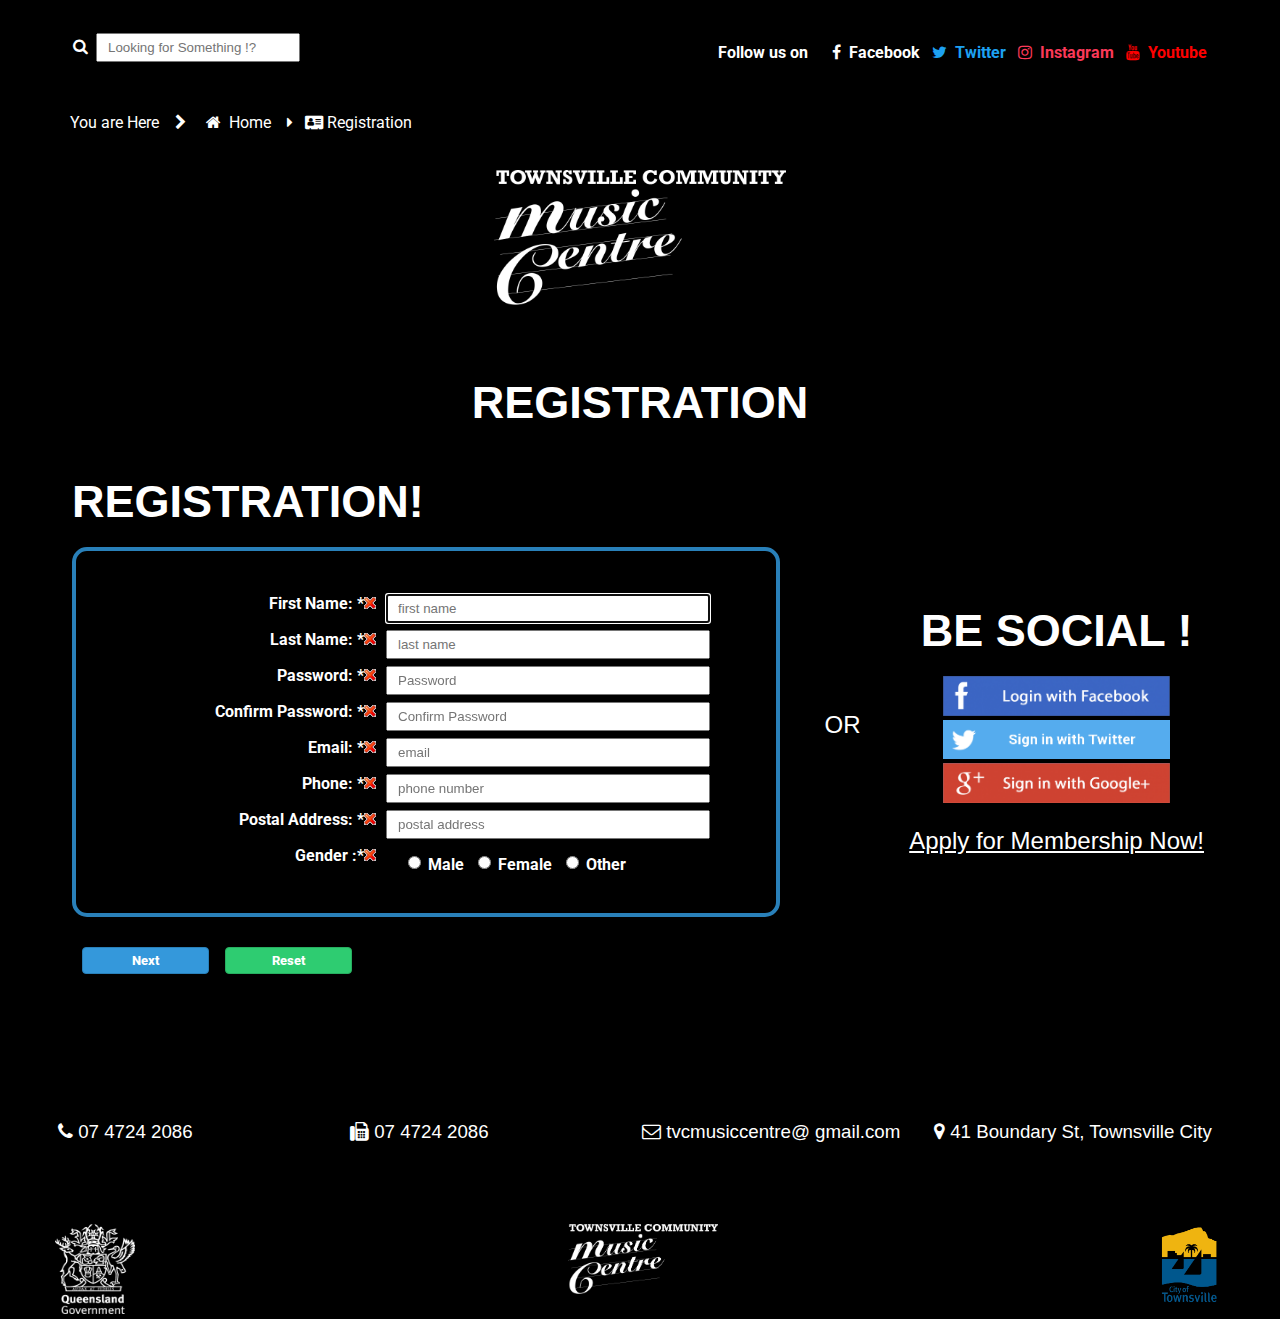
<file: registration.html>
<!DOCTYPE html>
<!-- Student Details

Authors: Anukul Sharma;	Samir Babu Gharti; Yam Poudel
Module: Web Design and Deveolpment
 

  -->
<html>
<head lang="en">
    <meta charset="UTF-8">
    <title>Membership</title>
    <link rel="stylesheet" type="text/css" href="css/mainstyles.css">
	<link href="https://fonts.googleapis.com/css?family=Roboto" rel="stylesheet">
	<link rel="stylesheet" type="text/css" href="css/font-awesome.min.css" />
	<link rel="stylesheet" type="text/css" href="css/style.css" />
</head>
<body>
<div id="outerwrapper">
		<div class="wrapper">
			<div class="menu-bar">
				<table>
				
			  		
				  <tr align="right">
					  <th align="left"><i class="fa fa-search fa-fw">&nbsp;&nbsp;</i><input type="text" name="search" placeholder="Looking for Something !?"></th>
				    <th width="40%">Follow us on &nbsp;&nbsp;</th> 
				    <th width="8%"><font color=":#4267b2">&nbsp;&nbsp;<a href="https://www.facebook.com/townsvillemusic/"><i class="fa fa-facebook fa-fw"></i>&nbsp;&nbsp;Facebook</a></font></th> 
				    <th width="6%"><a href="about.html" class="twitter"><font color="#1DA1F2">&nbsp;&nbsp;<i class="fa fa-twitter fa-fw"></i>&nbsp;&nbsp;Twitter</font></a></th>
				    <th width="8%"><a href="contact.html" class="instagram"><font color="#fb3958">&nbsp;&nbsp;<i class="fa fa-instagram fa-fw"></i>&nbsp;&nbsp;Instagram</font></a></th>
				    <th width="7%"><a href="Guidelines.html" class="youtube"><font color="red">&nbsp;&nbsp;<i class="fa fa-youtube fa-fw"></i>&nbsp;&nbsp;Youtube</font></a></th>
					
				  
				  </tr>
				  
				</table>
				<br><br>
				
				<!-- breadcrumbs  -->
				
						You are Here &nbsp;&nbsp; <i class="fa fa-chevron-right"></i> &nbsp;&nbsp;&nbsp;&nbsp;<a href="index.html"><i class="fa fa-home" aria-hidden="true"></i>&nbsp;&nbsp;Home &nbsp;&nbsp; <i class="fa fa-caret-right"></i>&nbsp;&nbsp;</a>
						<a href="registration.html"><i class="fa fa-address-card fa-fw" aria-hidden="true"></i> Registration&nbsp;&nbsp;&nbsp;&nbsp;</a>
						
						
					
			</div>
			<br><br>
			<div align="center"><img src="images/logo_final.png" width="25%"></div><br><br>
			<h1 align="center">Registration</h1>
			<section class="home-about">
				<table>
				  <tr>
				    <th width="50%" >
					
				    	
				    	<h1>Registration! </h1> <br>
	

    <form action="post" method="post" name="mainForm" id="mainForm" onsubmit="return checkForm();">
			<Br><br>
        <p>
            <label for="name">First Name: *<img src="images/cross.png" alt="X" name="fnameTick" width="12" height="12"
                                              id="fnameTick"/></label>
            <input type="text" name="name" id="fname" size="40" placeholder="first name" autofocus onKeyUp="fnameEntered(this);"/>
        </p>
		<p>
            <label for="name">Last Name: *<img src="images/cross.png" alt="X" name="lnameTick" width="12" height="12"
                                              id="lnameTick"/></label>
            <input type="text" name="name" id="lname" size="40" placeholder="last name" autofocus onKeyUp="lnameEntered(this);"/>
        </p>
		 <p>
            <label for="password">Password: *<img src="images/cross.png" alt="X" name="passwordTick" width="12" height="12"
                                              id="passwordTick"/></label>
            <input type="password" name="password" id="txtNewPassword" size="40" placeholder="Password">

        </p>
		<p>
            <label for="password">Confirm Password: *<img src="images/cross.png" alt="X" name="repasswordTick" width="12" height="12"
                                              id="passwordTick"/></label>
            <input type="password" name="repassword" id="repassword" size="40" placeholder="Confirm Password" autofocus onChange="isPasswordMatch();" />
        </p>
        <div id="divCheckPassword"></div>
        <br>
            <label for="email">Email: *<img src="images/cross.png" alt="X" name="EmailTick" width="12" height="12"
                                              id="EmailTick"/></label>
			<input type="text" name="email" id="email" size="40" placeholder="email" style="color:#000000" onFocus="changeStyle(this)"
               onBlur="changeColor(this, '#990099')" autofocus onKeyUp="emailEntered(this);"/>
        <br>
			<label for="phone">Phone: *<img src="images/cross.png" alt="X" name="PhoneTick" width="12" height="12"
									 id="PhoneTick"/></label>
			<input type="text" name="phone" id="phone" size="40" placeholder="phone number" style="color:#000000"onFocus="changeStyle(this)"
               onBlur="changeColor(this, '#990099')" autofocus onKeyUp="phoneEntered(this);"/>
        <br>
			<label for="address">Postal Address: *<img src="images/cross.png" alt="X" name="addressTick" width="12" height="12"
									 id="addressTick"/></label>
			<input type="text" name="address" id="address" size="40" placeholder="postal address" style="color:#000000"onFocus="changeStyle(this)"
               onBlur="changeColor(this, '#990099')" autofocus onKeyUp="addressEntered(this);"/>
        <br>
		
			<label>Gender :*<img src="images/cross.png" alt="X" name="rateTick" width="12"
                                                  height="12" id="rateTick"/></label>
		<fieldset>										  
            <input type="radio" name="gender" id="male" value="male" onclick="checkSiteRating()"/>
            <label for="Male">Male</label>
            <input type="radio" name="gender" id="female" value="female" onclick="checkSiteRating()"/>
            <label for="Female">Female</label>
            <input type="radio" name="gender" id="other" value="other" onclick="checkSiteRating()"/>
            <label for="Other">Other</label>
		</fieldset>	

		<br>
		

        <div><span id="message"></span></div>
    </form>
	<div id="submission">
				<a href="registrationc.html"><div id="btn2" type="submit">Next</div> </a>
				<div class="btn" type="reset">Reset</div>
		</div>
	</th>
				    <th width="10%" align="center">
				    	
				    	<h2>OR</h2>
						
					
					</th>
				    <th width="40%" align="left">
				    	<h1 align="center">Be Social ! </h1><br>
						
							<div align="center">
								<img src="images/facebook_btn.png" width="75%">
								<img src="images/twitter_btn.png" width="75%">
								<img src="images/google_btn.png" width="75%">
								<h2> <u>Apply for Membership Now!</u></h2>	 
							</div>
						
					</th>
				  </tr>
				  
				</table>
				
			</section>

	<script src="js/scripts.js"></script>
	<section class="contact">
				<!-- Register Block -->
				
						
						
				    </th>
				  </tr>
				  
				</table>
				<br><br>			
				
				    </th>
				  </tr>
				  
				</table>	
			</section>
			<section>
			<!-- Contact Us - Block -->
				<table class="contact-info">
				  <tr>
				    <th width="25%"><h3><i class="fa fa-phone fa-fw"></i> 07 4724 2086</h3></th>
				    <th width="25%"><h3><i class="fa fa-fax fa-fw"></i> 07 4724 2086</h3></th> 
				    <th width="25%"><h3><i class="fa fa-envelope-o fa-fw"></i> tvcmusiccentre@ gmail.com</h3></th>
				    <th width="25%"><h3><i class="fa fa-map-marker fa-fw"></i> 41 Boundary St, Townsville City</h3></th>
				  </tr>
				</table>
			</section>
			<section class="left">
				
			</section>
			<section class="center">
				<a href=""><img align="left" src="images/qld.png" width="80px" height="90px" alt=""></a>
				<a href=""><img src="images/logo_final.png" class="logo" alt=""></a>
				<a href=""><img align="right" src="images/qld-cityoftowns.png" width="75px" height="95px" alt=""></a>
			
			</section>

			
	</body>
	</html>
</file>
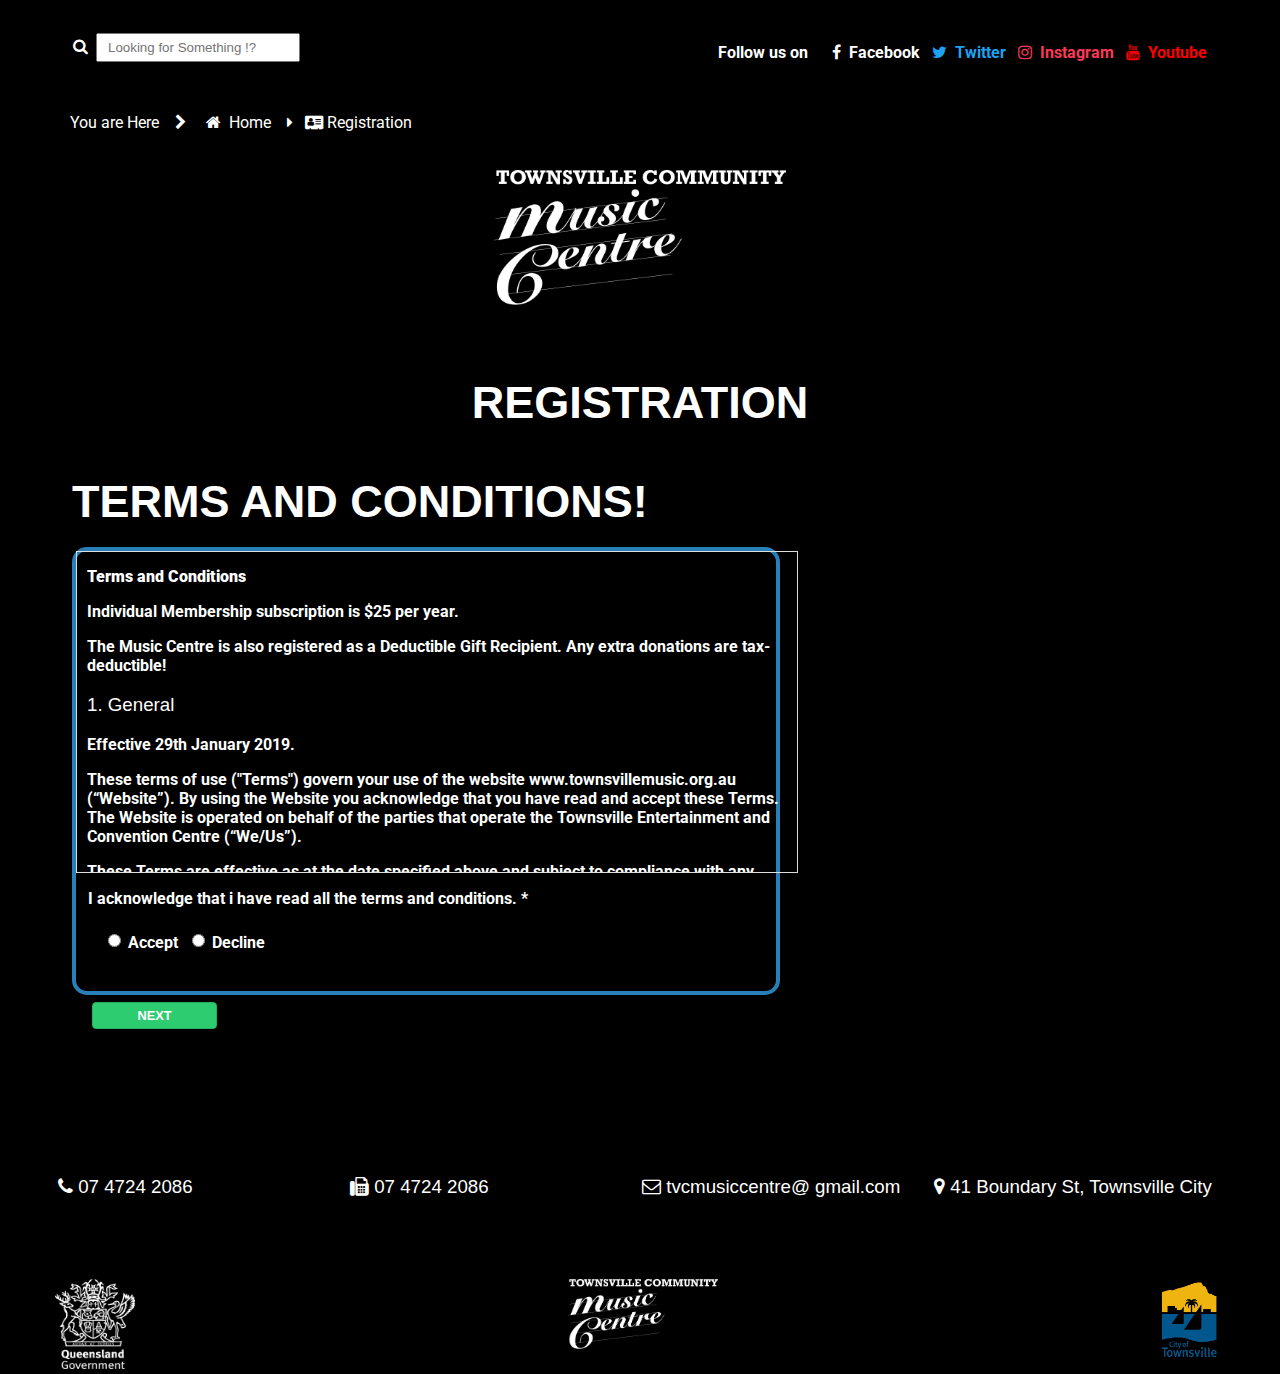
<file: terms_and_condition.html>
<!DOCTYPE html>
<!-- Student Details

Authors: Anukul Sharma;	Samir Babu Gharti; Yam Poudel
Module: Web Design and Deveolpment
 

  -->
<html>
<head lang="en">
    <meta charset="UTF-8">
    <title>Membership</title>
    <link rel="stylesheet" type="text/css" href="css/mainstyles.css">
	<link href="https://fonts.googleapis.com/css?family=Roboto" rel="stylesheet">
	<link rel="stylesheet" type="text/css" href="css/font-awesome.min.css" />
	<link rel="stylesheet" type="text/css" href="css/style.css" />
	<script src="js/scripts.js"></script>
		

</head>
<body>
<div id="outerwrapper">
		<div class="wrapper">
			<div class="menu-bar">
				<table>
				
			  		
				  <tr align="right">
					  <th align="left"><i class="fa fa-search fa-fw">&nbsp;&nbsp;</i><input type="text" name="search" placeholder="Looking for Something !?"></th>
				    <th width="40%">Follow us on &nbsp;&nbsp;</th> 
				    <th width="8%"><font color=":#4267b2">&nbsp;&nbsp;<a href="https://www.facebook.com/townsvillemusic/"><i class="fa fa-facebook fa-fw"></i>&nbsp;&nbsp;Facebook</a></font></th> 
				    <th width="6%"><a href="about.html" class="twitter"><font color="#1DA1F2">&nbsp;&nbsp;<i class="fa fa-twitter fa-fw"></i>&nbsp;&nbsp;Twitter</font></a></th>
				    <th width="8%"><a href="contact.html" class="instagram"><font color="#fb3958">&nbsp;&nbsp;<i class="fa fa-instagram fa-fw"></i>&nbsp;&nbsp;Instagram</font></a></th>
				    <th width="7%"><a href="Guidelines.html" class="youtube"><font color="red">&nbsp;&nbsp;<i class="fa fa-youtube fa-fw"></i>&nbsp;&nbsp;Youtube</font></a></th>
					
				  
				  </tr>
				  
				</table>
				<br><br>
				
				<!-- breadcrumbs  -->
				
						You are Here &nbsp;&nbsp; <i class="fa fa-chevron-right"></i> &nbsp;&nbsp;&nbsp;&nbsp;<a href="index.html"><i class="fa fa-home" aria-hidden="true"></i>&nbsp;&nbsp;Home &nbsp;&nbsp; <i class="fa fa-caret-right"></i>&nbsp;&nbsp;</a>
						<a href="registrationc.html"><i class="fa fa-address-card fa-fw" aria-hidden="true"></i> Registration&nbsp;&nbsp;&nbsp;&nbsp;</a>
						
						
					
			</div>
			<br><br>
			<div align="center"><img src="images/logo_final.png" width="25%"></div><br><br>
			<h1 align="center">Registration</h1>
			<section class="home-about">
				<table>
				  <tr>
				    <th width="50%" >
				    	
				    	<h1>Terms and Conditions! </h1> <br>
	

    <form action="register_successful.html" method="post"  name="mainForm" id="mainForm" onsubmit="return checkForm();">

        <div class="termsx">
			<p><strong><span size="font-size:x-large;"> Terms and Conditions</span></strong></p>
			<p>Individual Membership subscription is $25 per year.<p>
			<p>The Music Centre is also registered as a Deductible Gift Recipient. Any extra donations are tax-deductible!</p>
			<p><h3>1. General</h3></p> 
			<p>Effective 29th January 2019.</p>
			<p>These terms of use ("Terms") govern your use of the website www.townsvillemusic.org.au (“Website”).  By using the Website you acknowledge that you have read and accept these Terms.
			The Website is operated on behalf of the parties that operate the Townsville Entertainment and Convention Centre (“We/Us”).</p>
			<p>These Terms are effective as at the date specified above and subject to compliance with any applicable laws or regliatory requirements may be amended by us from time to time by publishing the amended Terms on this Website so please check these Terms regliarly when using the Website to ensure that you are kept up to date. We will provide you with notification on the Website where we reasonably believe that any variation to these Terms will cause material detriment to you. If you do not agree with these Terms, you sholid leave the Website immediately. By continuing to use the Website, you accept the current Terms.</p> 
			<p><h3>2. The Website</h3></p>
			<p>In using the Website, you must not:</p>
			<ul>
			<li>disrupt the operation or security of the Website or any services or any accounts, servers, or networks connected or accessible through the Website;</li> 
			<li>use the Website or any services in a way that may harass, annoy or disrupt any third person, including a third person who may receive messages as a reslit of your use of the Website or those services;</li> 
			<li>submit any unlawfli, threatening, abusive, defamatory, obscene, vligar, pornographic, profane or indecent information or material of any kind including without limitation any material constituting or encouraging conduct that wolid constitute a criminal offence, give rise to civil liability or otherwise violate any applicable law;</li>
			<li>submit any material of any kind which violates or infringes the rights of any other person, including material which is an invasion of any privacy rights, which is protected by copyright, trade mark or any other proprietary right without first obtaining the permission of the owner or relevant right holder; </li>
			<li>submit any material of any kind which contains a virus or other harmfli component;</li>
			<li>delete any author attributions, legal notices, or proprietary designations or labels in any material that is submitted;</li> 
			<li>modify or delete any content on the Website or add any content to the Website; or </li>
			<li>attempt to gain unauthorised access to any part of the Website or those services or any accounts, servers or networks connected or accessible through the Website.</li>
			</ul>
			<p>You expressly acknowledge and agree that we do not control users of the Website and are not liable for their behaviour including any information, defamatory statements or offensive conduct.</p>
			<p>You agree you will not use any device, software or routine, to interfere or attempt to interfere with the proper working of the Website.</p>
			<p>You agree you will not take any action that imposes a burden or load on the Website that is unreasonable or disproportionate to the benefits We obtain from your use of the Website.</p>
			<p><h3>3. Intellectual Property Rights</h3></p>
			<p>The material contained on the Website is protected by copyright. You may use the Website only for your personal and non-commercial purposes. Except to the extent permitted by relevant copyright legislation, you must not use, copy, modify, transmit, store, publish or distribute the material on the websites, or create any other material using material on the websites, without obtaining our prior written consent.  All rights of the copyright owners are reserved.</p>
			<p>Trade marks (whether registered or unregistered) and logos used on the websites must not be used or modified in any way without obtaining our prior written consent.</p>
			<p>The Website and products, technology and processes contained in it may be the subject of other intellectual property rights owned by us or by third parties. No licence is granted in respect of those intellectual property rights other than as set out in these Terms. Your use of the Website must not in any way infringe the intellectual property rights of any person.</p>
			<p>The Website may contain links to, or frame, websites of third parties (‘external sites’). We are not required to maintain or update the links. Links to, or framing of, external sites sholid not be construed as any endorsement, approval, recommendation or preference by us of the owners or operators of the external sites, or for any information, products or services referred to on the external sites unless expressly indicated on the Website. We do not make any warranties or accept any liability in relation to material contained on external sites.</p>
			<p><h3>4. Website Performance, Delays and Viruses</h3></p>
			<p>We undertake to make all reasonable efforts to ensure that the Website is available to you during the hours specified by us from time to time but we are not liable to you for or in connection with:</p>
			<ul>
			<li>failure of the Website to perform in whole or in part, any function which we have specified it will perform; </li>
			<li>the unavailability of the Website in whole or in part because of the failure of the communication network, ancillary equipment or any circumstance beyond our reasonable control; or </li>
			<li>delays or errors in the execution of any transaction or instruction because of the communication network, ancillary equipment or any circumstance beyond our reasonable control.</li>
			</ul>
			<p>We do not make any representations regarding the timeliness, completeness or reliability of the information or functions contained on the Website.</P>
			<p>We will not be liable for damage or loss resliting from any delay in operation or transmission, virus, harmfli component, communications failure, internet access difficlities or malfunction in equipment or software.</p>
			<p><h3>5. Damages</h3></p>
			<p>We rely on your continued observance of these Terms.  You may be responsible for damages suffered by us if we suffer any loss or damage or incur any costs as a reslit of or in connection with any breach of these Terms or any other legal obligation by you.</p>
			<p><h3>6. Linking to this Website</h3></p>
			<p>You must not create a hyperlink to any page within the Website unless we give you prior written permission.</p>
			<p><h3>7. Termination</h3></p>
			<p>We do not guarantee the ongoing operation of the Website and we are not obliged to continue the operation of the Website at any time.</p>
			<p>We reserve the right to immediately terminate your use of, or access to, the Website at any time if you have breached these Terms or any relevant law, rlie or regliation.</p> 
			<p><h3>8. Privacy Policy</h3></p>
			<p>By accessing the Website you consent to us and our related entities, agents and contractors collecting, using and disclosing that information for the purposes of operating our business and promoting our products, services, promotions and events.</p>  
			<p>We may use and deal with your personal information in accordance with our Privacy Policy available at the Website.</p>
			<p>For information on how to gain access to your personal information, how we use your personal information or other privacy matters, please see our Privacy Policy.</p>
			<p>We have legal obligations to provide information to some third parties such as government gaming regliatory authorities and law enforcement agencies.</p>
			<p><h3>9. Security</h3></p>
			<p>We take care to ensure that any personal information you give us on the internet is protected and secure, however, we cannot guarantee the strength or effectiveness of the servers or any encryption methods used.</p>
			<p><h3>10. Cookies</h3></p>
			<p>Cookies are data stored on the <web browser on your computer. Any web server may store cookies on your browser or request your browser transmit data back to the web server. The Website may store cookies on your web browser in order to improve service for you on your subsequent Website visits.</p>
			<p>Most web browsers can be configured to notify the user when a cookie is received allowing you to choose whether to accept or reject the cookie.  If you choose to disable or reject cookies, then you may not be able to gain access to all content and services of the Website.</p>
			<p><strong>Terms of Use</strong></p>
				</div>
			<p></p>
			<p>    &nbsp;&nbsp;&nbsp;I acknowledge that i have read all the terms and conditions. * </p>
			<fieldset>										  
				<input type="radio" name="choice" id="accept" value="accept'" onclick="checkSiteRating()"/>
				<label for="accept">Accept</label>
				<input type="radio" name="choice" id="decline" value="decline" onclick="checkSiteRating()"/>
				<label for="Female">Decline</label>
				
		
			</fieldset>	
			<br>
		
			<div id="submission">
				<button class="btn" type="submit"><b>NEXT</b></button>
				
			</div>


				

        <div><span id="message"></span></div>
    </form>
	</th>
				    <th width="10%" align="center">
				    	

						
					
					</th>
				    <th width="40%" align="left">
				    	
							<div align="center">
								
								<h2> </h2>	 
							</div>
						
					</th>
				  </tr>
				  
				</table>
				
			</section>

	
	<section class="contact">
				<!-- Register Block -->
				
						
						
				    </th>
				  </tr>
				  
				</table>
				<br><br>			
				
				    </th>
				  </tr>
				  
				</table>	
			</section>
			<section>
			<!-- Contact Us - Block -->
				<table class="contact-info">
				  <tr>
				    <th width="25%"><h3><i class="fa fa-phone fa-fw"></i> 07 4724 2086</h3></th>
				    <th width="25%"><h3><i class="fa fa-fax fa-fw"></i> 07 4724 2086</h3></th> 
				    <th width="25%"><h3><i class="fa fa-envelope-o fa-fw"></i> tvcmusiccentre@ gmail.com</h3></th>
				    <th width="25%"><h3><i class="fa fa-map-marker fa-fw"></i> 41 Boundary St, Townsville City</h3></th>
				  </tr>
				</table>
			</section>
			<section class="left">
				
			</section>
			<section class="center">
				<a href=""><img align="left" src="images/qld.png" width="80px" height="90px" alt=""></a>
				<a href=""><img src="images/logo_final.png" class="logo" alt=""></a>
				<a href=""><img align="right" src="images/qld-cityoftowns.png" width="75px" height="95px" alt=""></a>
			
			</section>

			
	</body>
	</html>
</file>
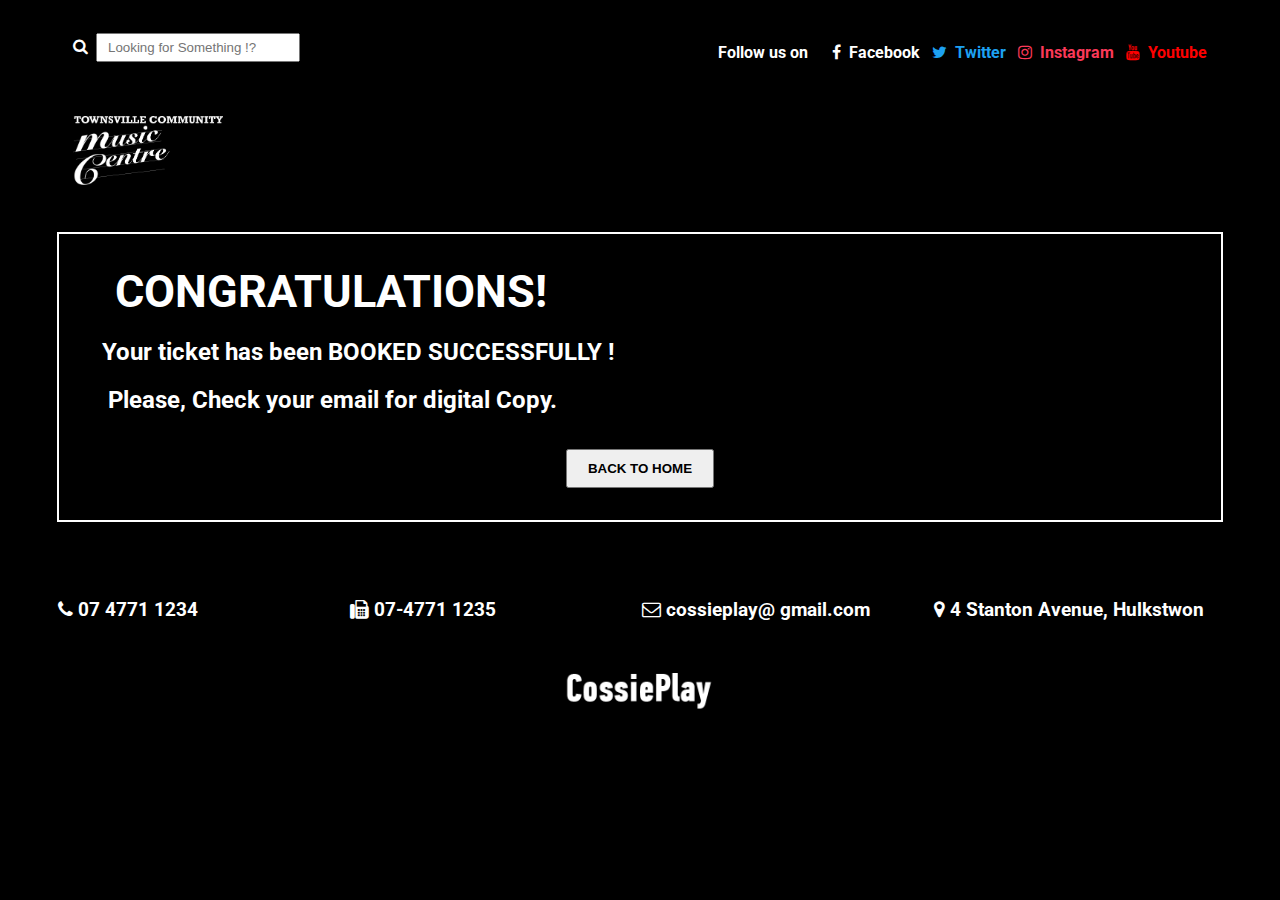
<file: ticket_book_confirmation.html>
<!DOCTYPE html>
<!-- Student Details

Authors: Anukul Sharma;	Samir Babu Gharti; Yam Poudel
Module: Web Design and Deveolpment
 

  -->

<html lang="en">
<head>
	<meta charset="UTF-8">
	<title>Ticket Booked | Welcome to Townsville Community Music Centre </title>
	<link href="https://fonts.googleapis.com/css?family=Roboto" rel="stylesheet">
	<link rel="stylesheet" type="text/css" href="css/font-awesome.min.css" />
	<link rel="stylesheet" type="text/css" href="css/style.css" />
	<script type="text/javascript" src="https://code.jquery.com/jquery-1.8.2.js"></script>
	

</head>
<body>

	
	<div id="outerwrapper">
		<div class="wrapper">
			<div class="menu-bar">
				<table>
				
			  		
				  <tr align="right">
					  <th align="left"><i class="fa fa-search fa-fw">&nbsp;&nbsp;</i><input type="text" name="search" placeholder="Looking for Something !?"></th>
				    <th width="40%">Follow us on &nbsp;&nbsp;</th> 
				    <th width="8%"><font color=":#4267b2">&nbsp;&nbsp;<a href="https://www.facebook.com/townsvillemusic/"><i class="fa fa-facebook fa-fw"></i>&nbsp;&nbsp;Facebook</a></font></th> 
				    <th width="6%"><a href="about.html" class="twitter"><font color="#1DA1F2">&nbsp;&nbsp;<i class="fa fa-twitter fa-fw"></i>&nbsp;&nbsp;Twitter</font></a></th>
				    <th width="8%"><a href="contact.html" class="instagram"><font color="#fb3958">&nbsp;&nbsp;<i class="fa fa-instagram fa-fw"></i>&nbsp;&nbsp;Instagram</font></a></th>
				    <th width="7%"><a href="Guidelines.html" class="youtube"><font color="red">&nbsp;&nbsp;<i class="fa fa-youtube fa-fw"></i>&nbsp;&nbsp;Youtube</font></a></th>
					
				  
				  </tr>
				  
				</table>
				<br><br>
				
				<!-- Logo & Menu links  -->
				<table>
				  <tr>
				    <th width="60%" align="left"><a href="index.html" ><img src="images/logo_final.png" class="logo" alt=""></a></th>
				    
				  
				  </tr>
				  
				</table>
			</div>
			<!-- Banner Start -->
				<!-- Alert -->
				<br><Br>
				<table>
				  <tr>
				    <th width="50%" class="sign-up-box">
				    	
						<div class="text-center">
						<p align="center">
							<h1 align="left">&nbsp;&nbsp;&nbsp;&nbsp; Congratulations! </h1>
							<h2 align="left">&nbsp;&nbsp;&nbsp;&nbsp;&nbsp;&nbsp;&nbsp;Your ticket has been BOOKED SUCCESSFULLY !</h2>
							<h2 align="left">&nbsp;&nbsp;&nbsp;&nbsp;&nbsp;&nbsp;&nbsp; Please, Check your email for digital Copy. </h2>
							<form method="post" action="index.html" >
								<button type="submit"><b>BACK TO HOME</b></button>
						</p>
						
						</div>
				    	
				    </th>
					
						  
						</table>
						
						
				    </th>
				  </tr>
				  
				</table>
				<br><br>			
				<table>
				  <tr>
				  
						  
						  
						  
						</table>
				    </th>
				  </tr>
				  
				</table>	
			</section>
			
			<section>
			<!-- Contact Us - Block -->
				<table class="contact-info">
				  <tr>
				    <th width="25%"><h3><i class="fa fa-phone fa-fw"></i> 07 4771 1234</h3></th>
				    <th width="25%"><h3><i class="fa fa-fax fa-fw"></i> 07-4771 1235</h3></th> 
				    <th width="25%"><h3><i class="fa fa-envelope-o fa-fw"></i> cossieplay@ gmail.com</h3></th>
				    <th width="25%"><h3><i class="fa fa-map-marker fa-fw"></i> 4 Stanton Avenue, Hulkstwon</h3></th>
				  </tr>
				</table>
			</section>
			<section class="center">
				<a href=""><img src="images/logo_text.png" class="logo" alt=""></a>
			</section>
			
				
		</div>
	</div>

</body>
</html>
</file>
<file: css/style.css>
body {
	background-color: #000000;
	color: #fff;
	margin: 0px;
	padding: 0px;
	font-size: 16px;
	font-family: 'Roboto', sans-serif;
}
h1 {
	font-size: 45px;
    font-weight: bold;
    margin-bottom: 0px;
    text-transform: uppercase;
}
a{
	color: inherit;
	text-decoration: none;
}
p{
	color: #fff;
	margin-top: 5px;
}
section {
	padding: 15px 0px;
}
table {
	width: 100%;
}
/* form inputs */
input {
	width: 97%;
    height: 15px;
    padding: 5px 10px;
    margin-bottom: 10px;
    position: relative;

}

/* unvisited link */
a:link {
  color: white;
}

/* mouse over link */
a:hover {
  color: #00FF00;
}

/* selected link */
a:focus {
  color: yellow;
} 
.active {
	color:yellow;
}

.facebook {
	color:#4267b2;
}

.twitter {
	color:#1DA1F2;
}
.instagram {
	color:#fb3958;

}
.youtube {
	color:red;
}

.home input {
	width:94%;
}
textarea {
	width: 100%;
}
i{
	display: inline !important;
}
select {
	width: 100%;
    height: 34px;
    padding: 5px 10px;
    margin-bottom: 10px;
    position: relative;

}
button{
	padding:10px 20px;
	margin:15px 0px;
}

.no-margin {
	margin:0px;
}
.w-50 {
	width: 50%;
}
.logo {
	width: 150px;
}
.w-100{
	width: 100%;
}
#outerwrapper {
	width:100%; 
	margin:0 auto; 
	position:relative; 
}
.wrapper {
	width:1170px; 
	margin:0 auto; 
	position:relative; 
	z-index:9;
}
.menu-bar {
	padding: 30px 15px;
	padding-bottom: 0px;
}
.banner-img{
	width: 100%;
	padding: 0px 15px;
}
.about-img {
	width: 100%;
}
.home-about th{
	padding: 0px 15px;
}

.text-center {
	text-align: center;
}
.contact {
	padding: 0px 15px;
	padding-bottom: 25px;
}
.events, .events td {
	padding:0px 15px;
}
.events img {
	border: 5px solid #fff;
}

.announcement, .announcement td {
	padding:0px 15px;
}
.announcement img {
	border: 0px solid #fff;
}

.sign-up {
	padding: 0px 15%;
}
.sign-up-box {
	border: 2px solid #fff;
}

.event-item h3{
	padding-bottom: 0px;
	margin-bottom: 0px;
}
.event-item span{
	font-size: 14px;
	color: #999999ad;
}
.contact-info th {
	text-align: left;
}
.center {
	text-align: center;
}
.right {
	text-align: right;
}
.left {
	text-align: left;
}

input[type=text] {
  width: 180px;
  -webkit-transition: width 0.4s ease-in-out;
  transition: width 0.4s ease-in-out;
}

/* When the input field gets focus, change its width to 75% */
input[type=text]:focus {
  width: 75%;
}
.box{
  
  width:310px;
  border-radius:6px;
  margin: 0 auto 0 auto;
  padding:10px 30px 90px 30px;
  border: #2980b9 4px solid; 
}

.email{
  background:#ecf0f1;
  border: #ccc 1px solid;
  border-bottom: #ccc 2px solid;
  padding: 8px;
  width:250px;
  color:#AAAAAA;
  margin-top:10px;
  font-size:1em;
  border-radius:4px;
}

.password{
  border-radius:4px;
  background:#ecf0f1;
  border: #ccc 1px solid;
  padding: 8px;
  width:250px;
  font-size:1em;
}

.btn{
  background:#2ecc71;
  width:125px;
  padding-top:5px;
  padding-bottom:5px;
  color:white;
  border-radius:4px;
  border: #27ae60 1px solid;
  
  margin-top:30px;
  margin-bottom:30px;
  float:left;
  margin-left:16px;
  font-weight:800;
  font-size:0.8em;
}

.btn:hover{
  background:#2CC06B; 
}

#btn2{
  float:left;
  background:#3498db;
  width:125px;  padding-top:5px;
  padding-bottom:5px;
  color:white;
  border-radius:4px;
  border: #2980b9 1px solid;
  margin-top:30px;
  margin-bottom:30px;
  margin-left:10px;
  font-weight:800;
  font-size:0.8em;
}

#btn2:hover{ 
background:#3594D2; 
}
fieldset {
    border: 0;
}
</file>
<file: css/mainstyles.css>
body {
    background-color: #ffffff;
    color: #000000;
    font-family: Arial, Helvetica, sans-serif;
    text-align: left;
    margin: 0;
}
h1, h2, h3, h4 {
    font-family: Verdana, Arial, Helvetica, sans-serif;
    font-weight: normal;
}
h1 {
    font-size: x-large;
}
h4 {
    font-style: italic;
}
#footer {
    position: relative;
    clear: both;
    text-align: center;
    font-size: 0.7em;
    padding: 5px 3px;
    background-color: #2c2e38;
    color: #d7ceb2;
    text-shadow: 1px 1px 0 #5c5f72;
    font-family: 'BazarMedium', Arial, sans-serif;
    border-radius: 15px 15px 0 0;
    box-shadow: 5px -5px 5px #666;
}

#container {
    margin: 2em;
}
#header {
    padding: 5px 15px;
    background-color: #2c2e38;
    color: #d7ceb2;
    text-shadow: 1px 1px 0 #2c2e38, 2px 2px 0 #5c5f72;
    font: 1.5em 'BazarMedium', Arial, sans-serif;
    border-radius: 0 0 15px 15px;
    box-shadow: 5px 5px 5px #666;
}
#footer a {
    color:#FC3;
}
.smaller {
    font-family: "Times New Roman", Times, serif;
    font-size: small
}
.codeandnames {
    font-family: "Courier New", Courier, monospace;
    text-decoration: none;
    font-weight: bold
}
.highlightcolour {
    color: #FF3300;
    background-color: #FFFFFF
}
.breakhere {
    page-break-before: always
}
.rightpanel {
    clear: both;
    float: right;
    background-color: #f0f3ff;
    margin-right: .2em;
    width: 25%;
    margin-left: 1em;
    margin-bottom: 30px;
    border: 1px solid #97bfff;
}
.rightpanel h4 {
    background-color: #FFFFCC;
    font-size: 0.8em;
    margin: 0;
    font-style: normal;
    padding: 0.2em 0.3em;
}
.rightpanel p {
    font-size: 0.9em;
    margin: 0;
    padding: 0.5em 0.3em 0.2em;
}
.notebox {
    clear: both;
    background-color: #FFFFCC;
    border: #97bfff 1px solid;
    margin-right: 1.2em;
    margin-left: 1.2em;
}
.notebox h4 {
    font-size: 0.8em;
    margin: 0;
    font-style: normal;
    padding: 0.2em 0.3em 0.2em 1em;
    background-color: #97bfff;
}
.notebox p {
    font-size: 0.8em;
    margin: 0;
    padding: 0.5em 0.3em 0.2em;
}

form th {
    font-weight: normal;
    text-align: right;
}
.nav {
    background-color: #3F0;
}
#mainForm {
    border: #2980b9 4px solid;
    border-radius: 15px;
    width: 700px;
}
#mainForm input, #mainForm select, #mainForm textarea, #mainForm fieldset {
    float: left;
    margin-left: 10px;
    width: 300px;
    margin-bottom: 7px;
}
#mainForm label {
    float: left;
    clear:both;
    width: 300px;
    text-align:right;
}
#mainForm fieldset input, #mainForm fieldset label, #submission input {
    float:none;
    width:auto;
}
#submission {
    text-align:center;
    width: 620px;
}
br {
    clear: left;
}
#message { padding-left: 5em; }
.termsx {

  overflow-y: scroll;

  height: 300px;

  width: 100%;

  border: 1px solid #DDD;

  padding: 10px;

}
</file>
